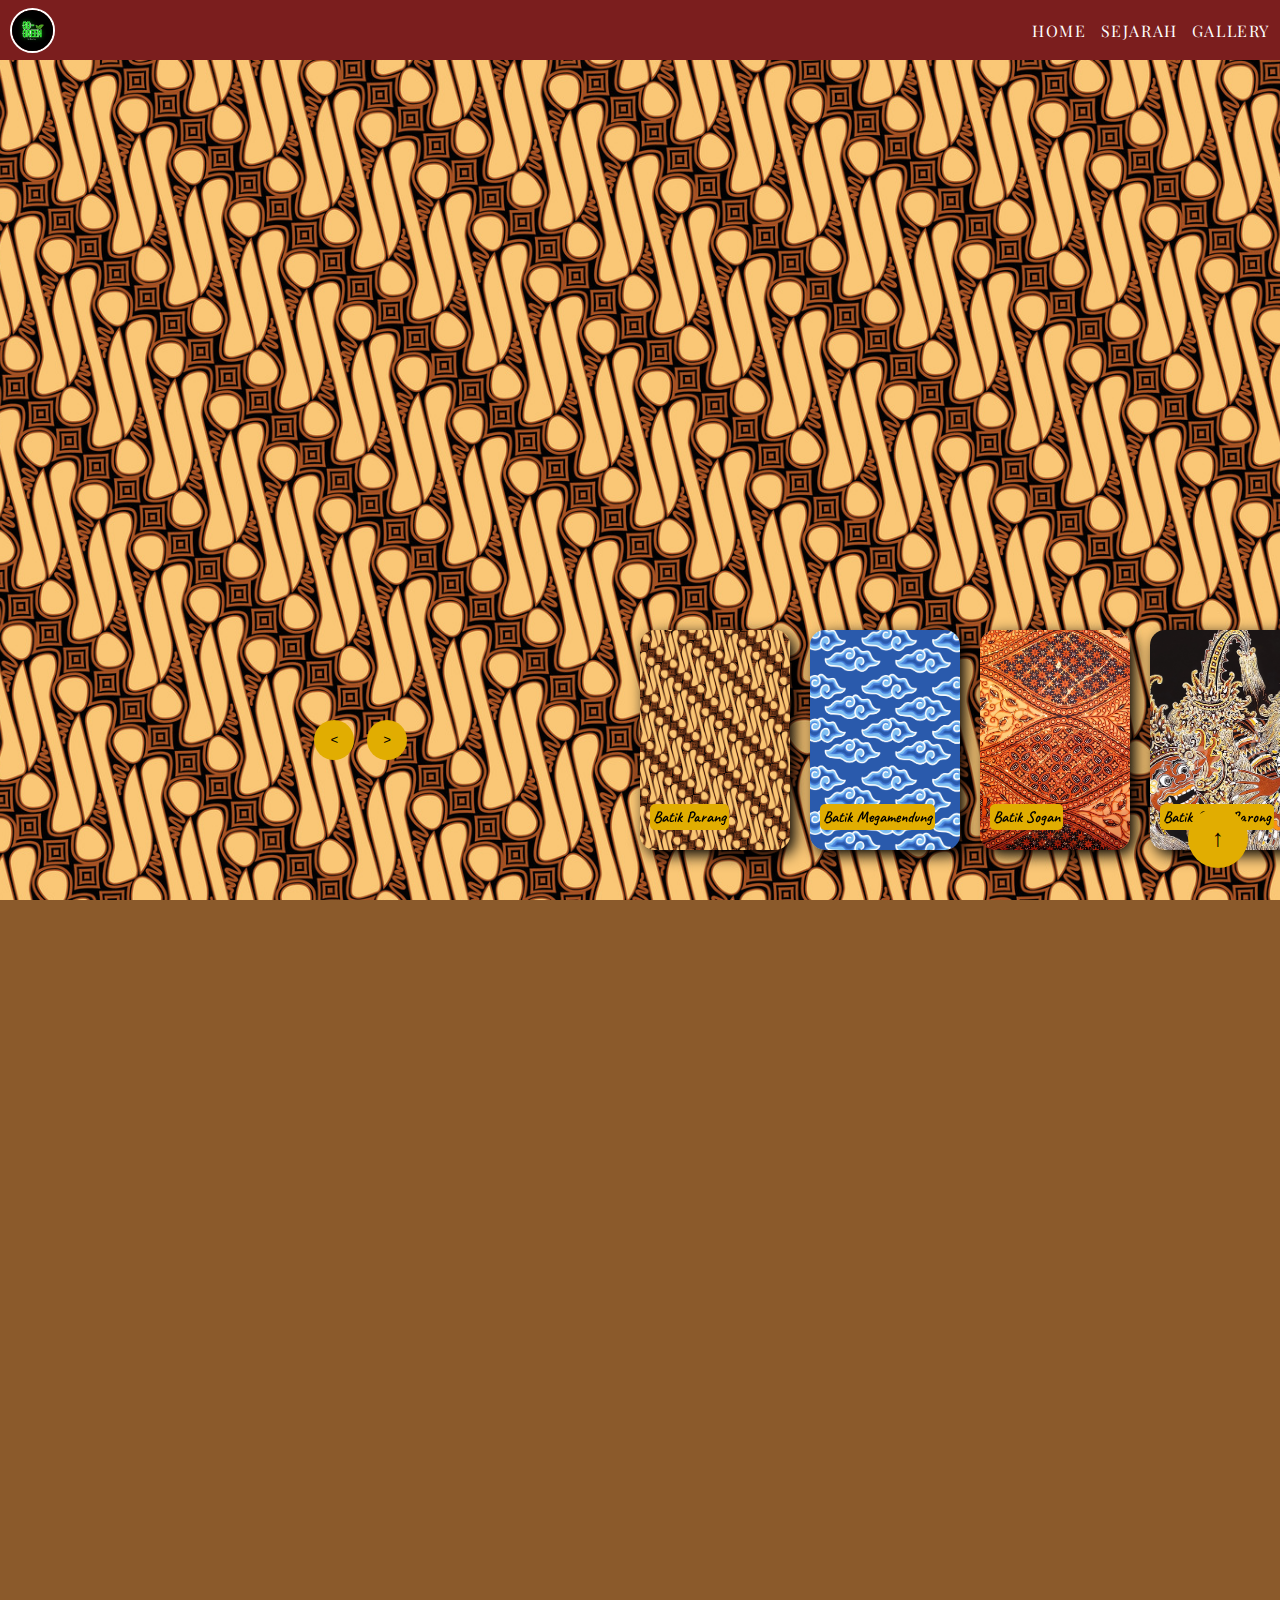
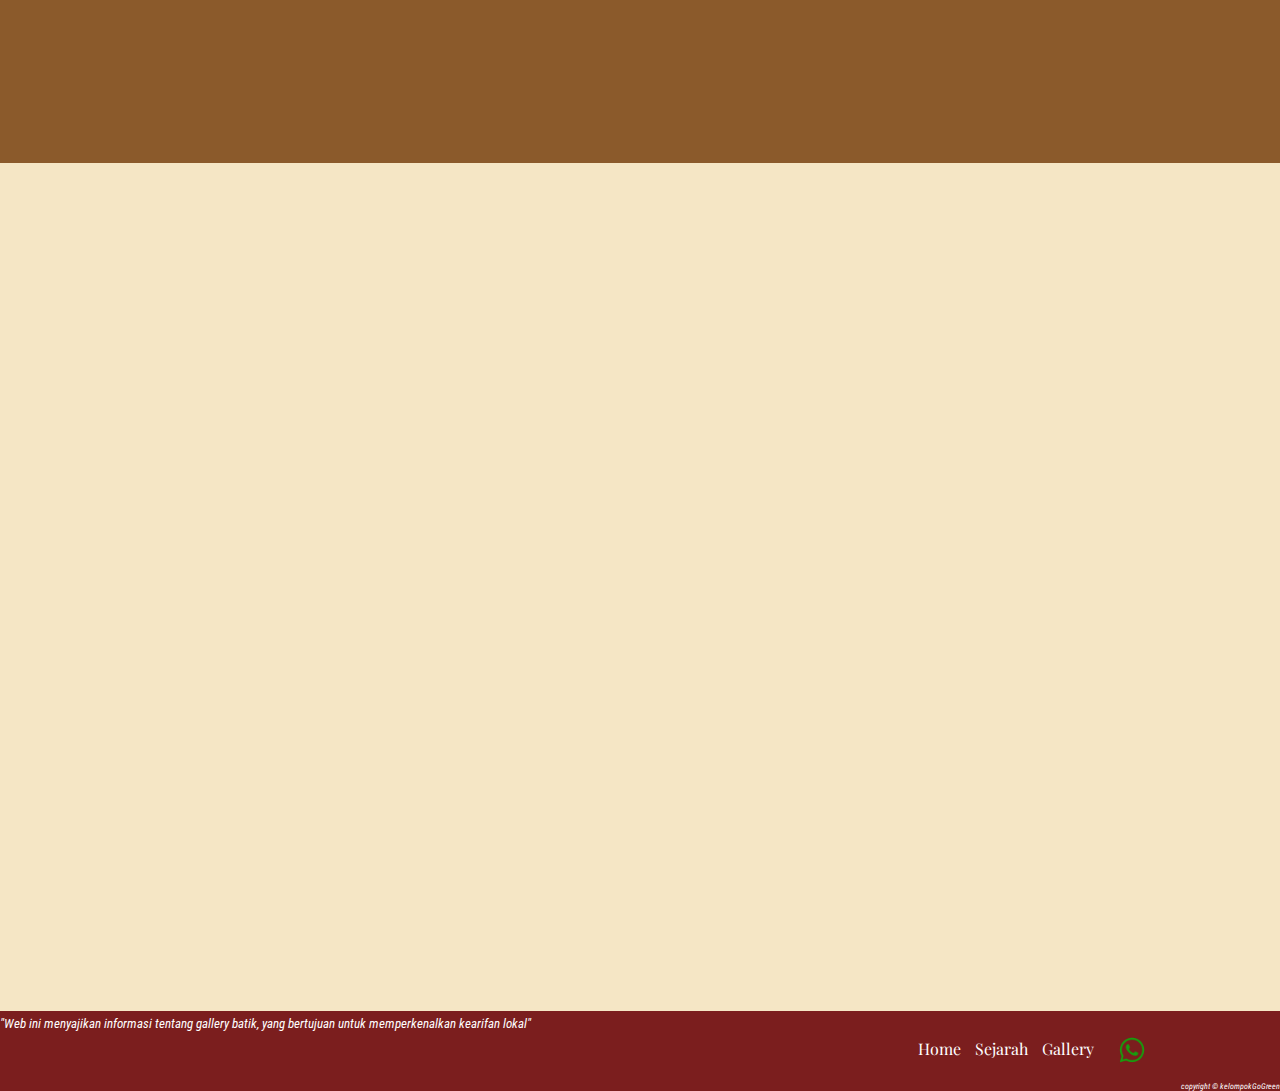
<file: index.html>
<!DOCTYPE html>
<html lang="en">
  <head>
    <meta charset="UTF-8" />
    <meta name="viewport" content="width=device-width, initial-scale=1.0" />
    <title>Kearifan Lokal dan Teknologi</title>
    <link rel="icon" class="icon" type="image" href="asset/logo_1.webp" />
    <link rel="stylesheet" href="top.css" />
    <link rel="stylesheet" href="reset.css" />
    <link rel="stylesheet" href="content.css" />
    <link rel="stylesheet" href="gallery.css" />
    <link rel="stylesheet" href="footer.css" />
    <link rel="stylesheet" href="scrollbar.css" />
    <link rel="stylesheet" href="https://unpkg.com/aos@next/dist/aos.css" />
    <link rel="preconnect" href="https://fonts.googleapis.com" />
    <link rel="preconnect" href="https://fonts.gstatic.com" crossorigin />
    <link
      href="https://fonts.googleapis.com/css2?family=Caveat:wght@400..700&family=Macondo&family=Playfair+Display:ital,wght@0,400..900;1,400..900&family=Roboto+Condensed:ital,wght@0,100..900;1,100..900&display=swap"
      rel="stylesheet"
    />
  </head>
  <body>
    <!-- Header Page -->
    <header
      id="nav"
      data-aos="fade-down"
      data-aos-easing="ease-in-out"
      data-aos-once="true"
      data-aos-duration="1500"
    >
      <nav>
        <div class="logo"><img src="asset/logo_1.webp" alt="logo" /></div>
        <div class="navbar">
          <a href="#home">Home</a>
          <a href="#sejarah">Sejarah</a>
          <a href="#gallery">Gallery</a>
        </div>
      </nav>
    </header>
    <a href="#nav"><div class="back-nav">&uarr;</div></a>

    <!-- Slider Page -->
    <div class="slider" id="home">
      <div class="list">
        <div class="item">
          <img src="asset/batikparang.jpg" alt="image 1" />
          <div class="detail">
            <div class="name parang">Batik Parang</div>
          </div>
        </div>
        <div class="item">
          <img src="asset/batikmegamendung.jpg" alt="image 2" />
          <div class="detail">
            <div class="name megamendung">Batik Megamendung</div>
          </div>
        </div>
        <div class="item">
          <img src="asset/ftr6h.webp" alt="image 3" />
          <div class="detail">
            <div class="name sogan">Batik Sogan</div>
          </div>
        </div>
        <div class="item">
          <img src="asset/batiksingabarongbali.jpg" alt="image 4" />
          <div class="detail">
            <div class="name kawung">Batik Singa Barong</div>
          </div>
        </div>
      </div>

      <!-- Thumbnail Page -->
      <div class="thumbnail">
        <div
          class="item"
          data-aos="flip-left"
          data-aos-duration="1500"
          data-aos-easing="ease-in-out"
          data-aos-once="true"
        >
          <img src="asset/batikparang.jpg" alt="image 1" />
          <div class="detail">
            <div class="name parang">Batik Parang</div>
          </div>
        </div>
        <div
          class="item"
          data-aos="flip-left"
          data-aos-duration="1500"
          data-aos-easing="ease-in-out"
          data-aos-once="true"
        >
          <img src="asset/batikmegamendung.jpg" alt="image 2" />
          <div class="detail">
            <div class="name megamendung">Batik Megamendung</div>
          </div>
        </div>
        <div
          class="item"
          data-aos="flip-left"
          data-aos-duration="1500"
          data-aos-easing="ease-in-out"
          data-aos-once="true"
        >
          <img src="asset/ftr6h.webp" alt="image 3" />
          <div class="detail">
            <div class="name sogan">Batik Sogan</div>
          </div>
        </div>
        <div
          class="item"
          data-aos="flip-left"
          data-aos-duration="1500"
          data-aos-easing="ease-in-out"
          data-aos-once="true"
        >
          <img src="asset/batiksingabarongbali.jpg" alt="image 4" />
          <div class="detail">
            <div class="name kawung">Batik Singa Barong</div>
          </div>
        </div>
      </div>

      <div class="arrows">
        <button id="prev">&lt;</button>
        <button id="next">&gt;</button>
      </div>

      <div class="loading-bar"></div>
    </div>

    <!-- Content Page -->

    <div class="content" id="sejarah">
      <h1
        class="title-sejarah"
        data-aos="fade-down"
        data-aos-easing="ease-in-out"
        data-aos-duration="500"
        data-aos-offset="200"
      >
        Sejarah Batik
      </h1>
      <div class="sejarah">
        <div
          class="descsejarah"
          data-aos="fade-right"
          data-aos-easing="ease-in-out"
          data-aos-duration="500"
          data-aos-offset="200"
        >
          <p class="desc1">
            Dilansir situs Kemendikbud, kata batik berasal dari 'ambatik' yang
            artinya sebuah kain dengan banyak titik. Kata batik merupakan
            gabungan dua kata bahasa Jawa, yaitu 'amba' artinya "menulis" dan
            'titik' yang berarti "titik". Akhiran 'tik' pada kata batik berarti
            titik, tetes atau ujung yang dipakai untuk membuat sebuah titik.
          </p>
          <p class="desc2">
            Sejarah batik di Indonesia terkait dengan perkembangan kerajaan
            Majapahit dan penyebaran ajaran Islam di Jawa. Batik mulai
            dikembangkan pada masa kerajaan Mataram, kemudian berlanjut di masa
            kerajaan Solo dan Yogyakarta. Baca artikel detiknews, "Sejarah Batik
            Indonesia hingga Ditetapkan Jadi Warisan Dunia".
          </p>
          <p class="desc3">
            Batik awalnya hanya digunakan dalam keraton untuk pakaian para raja
            dan keluarganya, tetapi mulai diproduksi oleh masyarakat umum dan
            menjadi populer sebagai pakaian. Batik tradisional menggunakan bahan
            pewarna alami, seperti tumbuhan pohon mengkudu, soga, soda abu, dan
            tanah lumpur.
          </p>
          <p class="desc4">
            Pembuatan batik memiliki berbagai jenis teknik, seperti batik tulis,
            batik cap, dan batik printing. Selain itu, terdapat beragam motif
            batik dengan makna filosofis yang berbeda.
          </p>
          <p class="desc5">
            Batik telah berkembang pesat dan diproduksi oleh berbagai daerah di
            Indonesia, masing-masing dengan ciri khasnya sendiri. Selain itu,
            batik juga telah meraih pengakuan internasional dan menjadi bagian
            dari dunia mode global dengan berpartisipasi dalam berbagai
            pagelaran fashion show di berbagai kota internasional, seperti New
            York dan Milan.
          </p>

          <div class="source">
            <i
              >Source By &copy;<a
                href="https://news.detik.com/berita/d-7567959/sejarah-batik-indonesia-hingga-ditetapkan-jadi-warisan-dunia"
                ><i>Detik.com</i></a
              ></i
            >
          </div>
        </div>
        <div
          class="imgsejarah"
          data-aos="fade-left"
          data-aos-easing="ease-in-out"
          data-aos-duration="500"
          data-aos-offset="200"
        >
          <img src="asset/sejarahBatikImg_1.webp" alt="canting batik" />
          <figcaption>
            <i>Source by &copy;</i>
            <a
              target="_blank"
              href="https://timesindonesia.co.id/peristiwa-nasional/470997/mengenal-sejarah-batik-dan-motif-yang-populer-di-indonesia"
              ><i>Times Indonesia &raquo;</i></a
            >
          </figcaption>
        </div>
      </div>
    </div>

    <!-- Gallery Batik page -->

    <div class="gallery-batik" id="gallery">
      <h1
        class="title-gallery"
        data-aos="fade-down"
        data-aos-easing="ease-in-out"
        data-aos-duration="500"
        data-aos-offset="200"
      >
        Gallery Batik
      </h1>
      <div
        class="flex1"
        data-aos="zoom-in-down"
        data-aos-duration="500"
        data-aos-offset="300"
        data-aos-easing="ease-in-out"
      >
        <a href="pekalongan.html"
          ><div class="daerah1">
            <img
              src="asset/Terang_Bulan_Motif_Batik__Pekalongan.webp"
              alt="gallery1"
            />
            <div class="descdaerah1">Pekalongan</div>
          </div></a
        >
        <a href="solo.html"
          ><div class="daerah2">
            <img src="asset/ftr6h.webp" alt="gallery2" />
            <div class="descdaerah2">Solo</div>
          </div></a
        >
        <a href="yogyakarta.html"
          ><div class="daerah3">
            <img src="asset/batikparang.jpg" alt="gallery3" />
            <div class="descdaerah3">Yogyakarta</div>
          </div></a
        >
      </div>
      <div
        class="flex2"
        data-aos="zoom-in-up"
        data-aos-duration="500"
        data-aos-offset="100"
        data-aos-easing="ease-in-out"
      >
        <a href="papua.html"
          ><div class="daerah5">
            <img src="asset/batikcendrawasih.jpeg" alt="gallery5" />
            <div class="descdaerah5">Papua</div>
          </div></a
        >
        <a href="bali.html"
          ><div class="daerah6">
            <img src="asset/batiksingabarongbali.jpg" alt="gallery6" />
            <div class="descdaerah6">Bali</div>
          </div></a
        >
        <a href="cirebon.html"
          ><div class="daerah4">
            <img src="asset/batikmegamendung.jpg" alt="gallery4" />
            <div class="descdaerah4">Cirebon</div>
          </div></a
        >
      </div>
    </div>

    <!-- Footer Page -->

    <div class="footer">
      <p class="descfooter">
        <i
          >"Web ini menyajikan informasi tentang gallery batik, yang bertujuan
          untuk memperkenalkan kearifan lokal"</i
        >
      </p>
      <div class="navbar footer">
        <a href="#home">Home</a>
        <a href="#sejarah">Sejarah</a>
        <a href="#gallery">Gallery</a>
      </div>
      <a href="https://chat.whatsapp.com/BjuQ50g5VfQ67wby2oS4fn" target="_blank"
        ><img
          class="footerimg"
          src="asset/—Pngtree—whatsapp icon whatsapp logo_3584844.png"
          alt="whatsapp image"
      /></a>
      <p class="copyright"><i>copyright &copy; kelompokGoGreen</i></p>
    </div>

    <script src="script.js"></script>
    <script src="https://unpkg.com/aos@next/dist/aos.js"></script>
    <script>
      AOS.init();
      AOS.init({
        once: true, //animation happen only once
      });
    </script>
  </body>
</html>
</file>
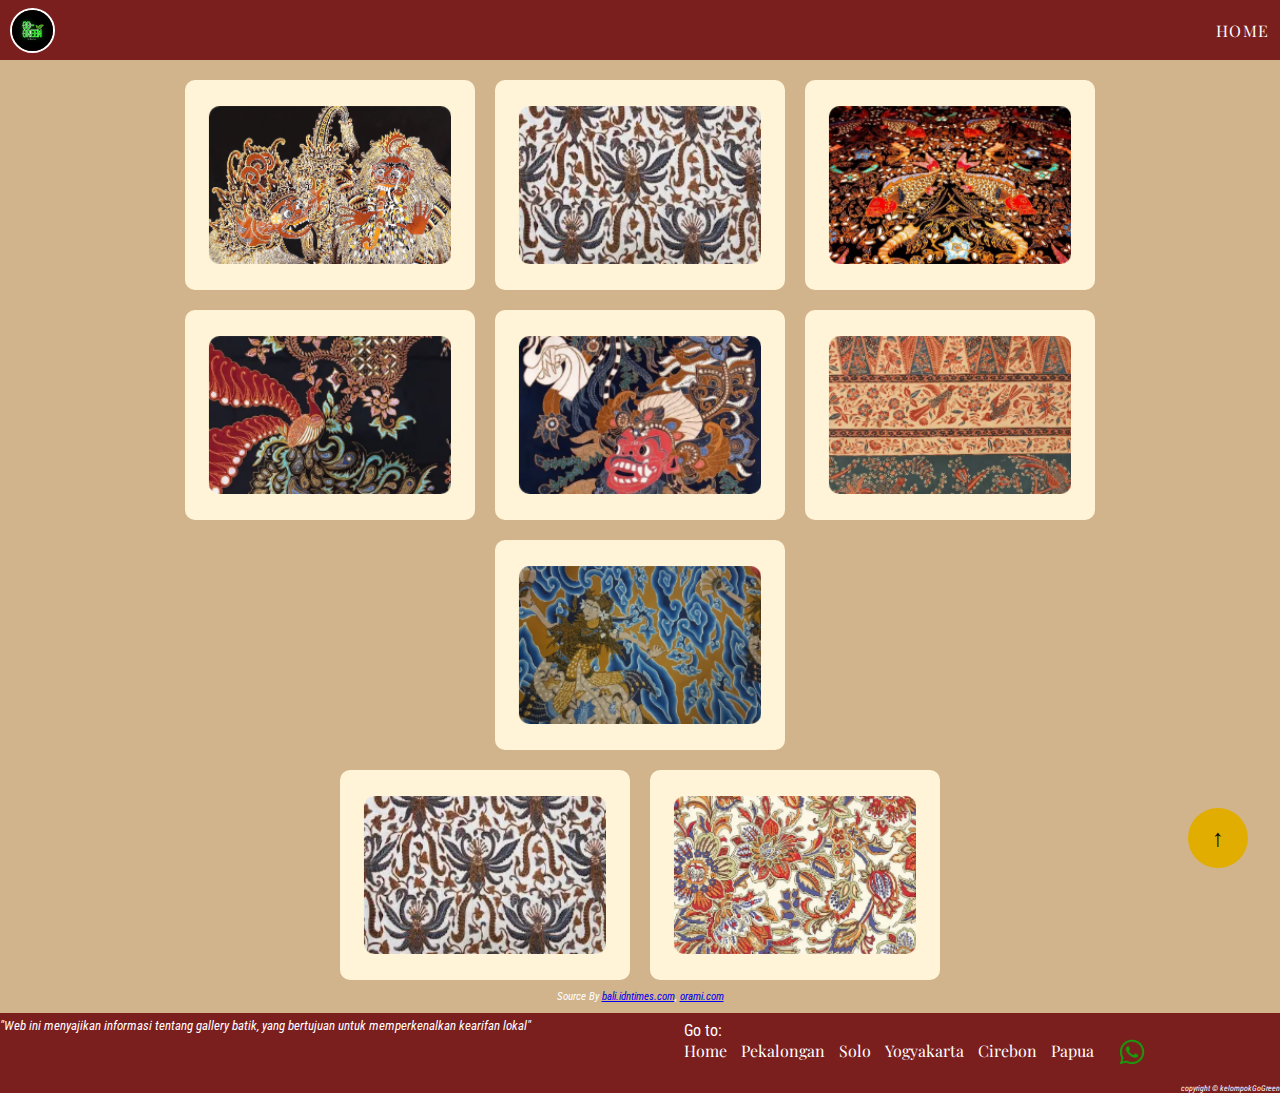
<file: bali.html>
<!DOCTYPE html>
<html lang="en">
  <head>
    <meta charset="UTF-8" />
    <meta name="viewport" content="width=device-width, initial-scale=1.0" />
    <title>Batik Daerah Yogyakarta</title>
    <link rel="icon" class="icon" type="image" href="asset/logo_1.webp" />
    <link rel="stylesheet" href="reset.css" />
    <link rel="stylesheet" href="scrollbar.css" />
    <link rel="stylesheet" href="bali.css" />
    <link rel="stylesheet" href="footergal.css" />
    <link rel="stylesheet" href="https://unpkg.com/aos@next/dist/aos.css" />
    <link rel="preconnect" href="https://fonts.googleapis.com" />
    <link rel="preconnect" href="https://fonts.gstatic.com" crossorigin />
    <link
      href="https://fonts.googleapis.com/css2?family=Caveat:wght@400..700&family=Macondo&family=Playfair+Display:ital,wght@0,400..900;1,400..900&family=Roboto+Condensed:ital,wght@0,100..900;1,100..900&display=swap"
      rel="stylesheet"
    />
  </head>
  <body>
    <!-- Header Page -->

    <div class="fix">
      <header
        id="nav"
        data-aos="fade-down"
        data-aos-easing="ease-in-out"
        data-aos-once="true"
        data-aos-duration="1500"
      >
        <nav>
          <div class="logo">
            <img src="asset/logo_1.webp" alt="logo" />
          </div>
          <div class="navbar">
            <a href="index.html">Home</a>
          </div>
        </nav>
      </header>
    </div>
    <a href="#nav"><div class="back-nav">&uarr;</div></a>

    <!-- Gallery Page -->

    <div class="gallery">
      <div class="flex">
        <div class="image mobile">
          <img src="asset/batiksingabarongbali.jpg" alt="batiksingabarong" />
        </div>

        <div class="image1 mobile">
          <img
            src="asset/batikjagatanpisangbali.webp"
            alt="batikjagatanpisang"
          />
        </div>

        <div class="image2 mobile">
          <img src="asset/batikulamsari.avif" alt="batikulamsarimas" />
        </div>
      </div>
      <div class="flex">
        <div class="image3 mobile">
          <img src="asset/batikabyorkhokai.avif" alt="batikabyorhokokai" />
        </div>

        <div class="image4 mobile">
          <img src="asset/barongbalikembar.webp" alt="batikbarongbalikembar" />
        </div>
        <div class="image5 mobile">
          <img src="asset/batikbuketanbali.avif" alt="batikbuketankombinasi" />
        </div>
      </div>
      <div class="flex">
        <div class="image6 mobile">
          <img src="asset/batikpenaribali.webp" alt="batikpenaribali" />
        </div>
      </div>
      <div class="flex">
        <div class="image7 mobile">
          <img
            src="asset/batikjagatanpisangbali.webp"
            alt="batikjagatanpisang"
          />
        </div>
        <div class="image8 mobile">
          <img src="asset/batiksantingbali.avif" alt="batiksanting" />
        </div>
      </div>

      <!-- source page -->

      <i class="source">
        Source By
        <a
          href="https://bali.idntimes.com/science/discovery/ufiya-amirah/motif-batik-khas-bali"
          class="source2"
          target="_blank"
          rel="noopener noreferrer"
          >bali.idntimes.com</a
        >,
        <a
          href="https://www.orami.co.id/magazine/batik-bali"
          target="_blank"
          rel="noopener noreferrer"
          class="source2"
          >orami.com</a
        >
      </i>
    </div>

    <!-- Footer Page -->

    <div class="footer">
      <p class="descfooter">
        <i
          >"Web ini menyajikan informasi tentang gallery batik, yang bertujuan
          untuk memperkenalkan kearifan lokal"</i
        >
      </p>
      <div class="navbar footer">
        <p>Go to:</p>
        <a href="index.html">Home</a>
        <a href="pekalongan.html">Pekalongan</a>
        <a href="solo.html">Solo</a>
        <a href="yogyakarta.html">Yogyakarta</a>
        <a href="cirebon.html">Cirebon</a>
        <a href="papua.html">Papua</a>
      </div>
      <a href="https://chat.whatsapp.com/BjuQ50g5VfQ67wby2oS4fn" target="_blank"
        ><img
          class="footerimg"
          src="asset/—Pngtree—whatsapp icon whatsapp logo_3584844.png"
          alt="whatsapp image"
      /></a>
      <p class="copyright"><i>copyright &copy; kelompokGoGreen</i></p>
    </div>

    <script src="https://unpkg.com/aos@next/dist/aos.js"></script>
    <script>
      AOS.init();
      AOS.init({
        once: true, //animation happen only once
      });
    </script>
    <script type="text/javascript" src="vanilla-tilt.min.js"></script>
    <script>
      VanillaTilt.init(document.querySelector(".image"), {
        max: 12,
        speed: 400,
      });
      VanillaTilt.init(document.querySelector(".image1"), {
        max: 12,
        speed: 400,
      });
      VanillaTilt.init(document.querySelector(".image2"), {
        max: 12,
        speed: 400,
      });
      VanillaTilt.init(document.querySelector(".image3"), {
        max: 12,
        speed: 400,
      });
      VanillaTilt.init(document.querySelector(".image4"), {
        max: 12,
        speed: 400,
      });
      VanillaTilt.init(document.querySelector(".image5"), {
        max: 12,
        speed: 400,
      });
      VanillaTilt.init(document.querySelector(".image6"), {
        max: 12,
        speed: 400,
      });
      VanillaTilt.init(document.querySelector(".image7"), {
        max: 12,
        speed: 400,
      });
      VanillaTilt.init(document.querySelector(".image8"), {
        max: 12,
        speed: 400,
      });
    </script>
  </body>
</html>
</file>
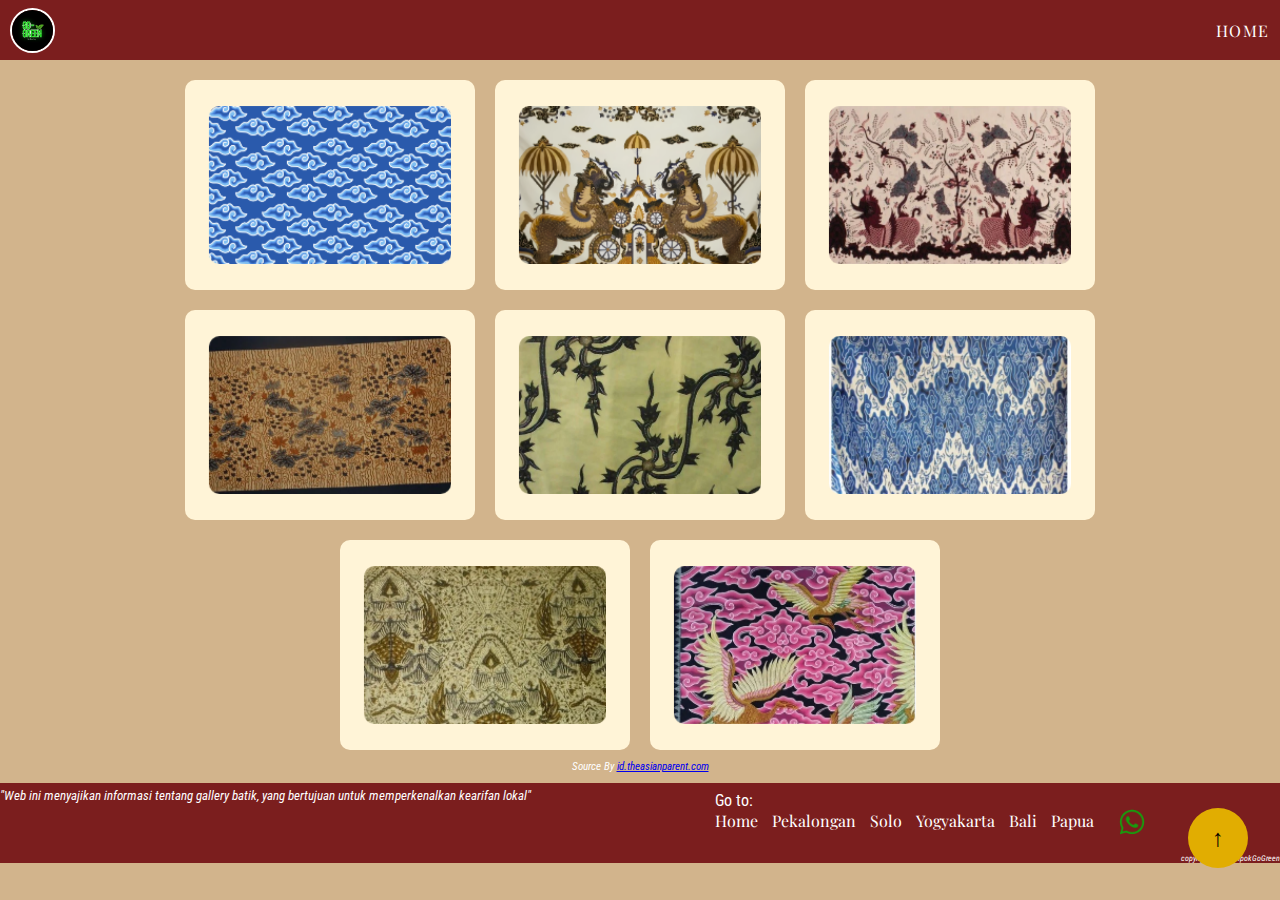
<file: cirebon.html>
<!DOCTYPE html>
<html lang="en">
  <head>
    <meta charset="UTF-8" />
    <meta name="viewport" content="width=device-width, initial-scale=1.0" />
    <title>Batik Daerah Cirebon</title>
    <link rel="icon" class="icon" type="image" href="asset/logo_1.webp" />
    <link rel="stylesheet" href="reset.css" />
    <link rel="stylesheet" href="scrollbar.css" />
    <link rel="stylesheet" href="cirebon.css" />
    <link rel="stylesheet" href="footergal.css" />
    <link rel="stylesheet" href="https://unpkg.com/aos@next/dist/aos.css" />
    <link rel="preconnect" href="https://fonts.googleapis.com" />
    <link rel="preconnect" href="https://fonts.gstatic.com" crossorigin />
    <link
      href="https://fonts.googleapis.com/css2?family=Caveat:wght@400..700&family=Macondo&family=Playfair+Display:ital,wght@0,400..900;1,400..900&family=Roboto+Condensed:ital,wght@0,100..900;1,100..900&display=swap"
      rel="stylesheet"
    />
  </head>
  <body>
    <!-- Header Page -->

    <div class="fix">
      <header
        id="nav"
        data-aos="fade-down"
        data-aos-easing="ease-in-out"
        data-aos-once="true"
        data-aos-duration="1500"
      >
        <nav>
          <div class="logo">
            <img src="asset/logo_1.webp" alt="logo" />
          </div>
          <div class="navbar">
            <a href="index.html">Home</a>
          </div>
        </nav>
      </header>
    </div>
    <a href="#nav"><div class="back-nav">&uarr;</div></a>

    <!-- Gallery Page -->

    <div class="gallery">
      <div class="flex">
        <div class="image mobile">
          <img src="asset/batikmegamendung.jpg" alt="batikmegamendung" />
        </div>

        <div class="image1 mobile">
          <img src="asset/batiksingobarong.webp" alt="batiksingabarong" />
        </div>

        <div class="image2 mobile">
          <img src="asset/batikpaksinagaliman.webp" alt="batikpaksinagaliman" />
        </div>
      </div>
      <div class="flex">
        <div class="image3 mobile">
          <img src="asset/batiktamanteratai.webp" alt="batiktamanteratai" />
        </div>

        <div class="image4 mobile">
          <img src="asset/batikpatrankeris.webp" alt="batikpatrankeris" />
        </div>
        <div class="image5 mobile">
          <img src="asset/batikcirebonwadasan.webp" alt="batikwasadan" />
        </div>
      </div>
      <div class="flex">
        <div class="image6 mobile">
          <img src="asset/batiksawatpengantin.webp" alt="batiksawatpengantin" />
        </div>
        <div class="image7 mobile">
          <img
            src="asset/batikciwaringinbangau.webp"
            alt="batikciwaringinbangau"
          />
        </div>
      </div>

      <!-- source page -->

      <i class="source">
        Source By
        <a
          href="https://id.theasianparent.com/batik-cirebon"
          class="source2"
          target="_blank"
          rel="noopener noreferrer"
          >id.theasianparent.com</a
        >
      </i>
    </div>

    <!-- Footer Page -->

    <div class="footer">
      <p class="descfooter">
        <i
          >"Web ini menyajikan informasi tentang gallery batik, yang bertujuan
          untuk memperkenalkan kearifan lokal"</i
        >
      </p>
      <div class="navbar footer">
        <p>Go to:</p>
        <a href="index.html">Home</a>
        <a href="pekalongan.html">Pekalongan</a>
        <a href="solo.html">Solo</a>
        <a href="yogyakarta.html">Yogyakarta</a>
        <a href="bali.html">Bali</a>
        <a href="papua.html">Papua</a>
      </div>
      <a href="https://chat.whatsapp.com/BjuQ50g5VfQ67wby2oS4fn" target="_blank"
        ><img
          class="footerimg"
          src="asset/—Pngtree—whatsapp icon whatsapp logo_3584844.png"
          alt="whatsapp image"
      /></a>
      <p class="copyright"><i>copyright &copy; kelompokGoGreen</i></p>
    </div>

    <script src="https://unpkg.com/aos@next/dist/aos.js"></script>
    <script>
      AOS.init();
      AOS.init({
        once: true, //animation happen only once
      });
    </script>
    <script type="text/javascript" src="vanilla-tilt.min.js"></script>
    <script>
      VanillaTilt.init(document.querySelector(".image"), {
        max: 12,
        speed: 400,
      });
      VanillaTilt.init(document.querySelector(".image1"), {
        max: 12,
        speed: 400,
      });
      VanillaTilt.init(document.querySelector(".image2"), {
        max: 12,
        speed: 400,
      });
      VanillaTilt.init(document.querySelector(".image3"), {
        max: 12,
        speed: 400,
      });
      VanillaTilt.init(document.querySelector(".image4"), {
        max: 12,
        speed: 400,
      });
      VanillaTilt.init(document.querySelector(".image5"), {
        max: 12,
        speed: 400,
      });
      VanillaTilt.init(document.querySelector(".image6"), {
        max: 12,
        speed: 400,
      });
      VanillaTilt.init(document.querySelector(".image7"), {
        max: 12,
        speed: 400,
      });
    </script>
  </body>
</html>
</file>
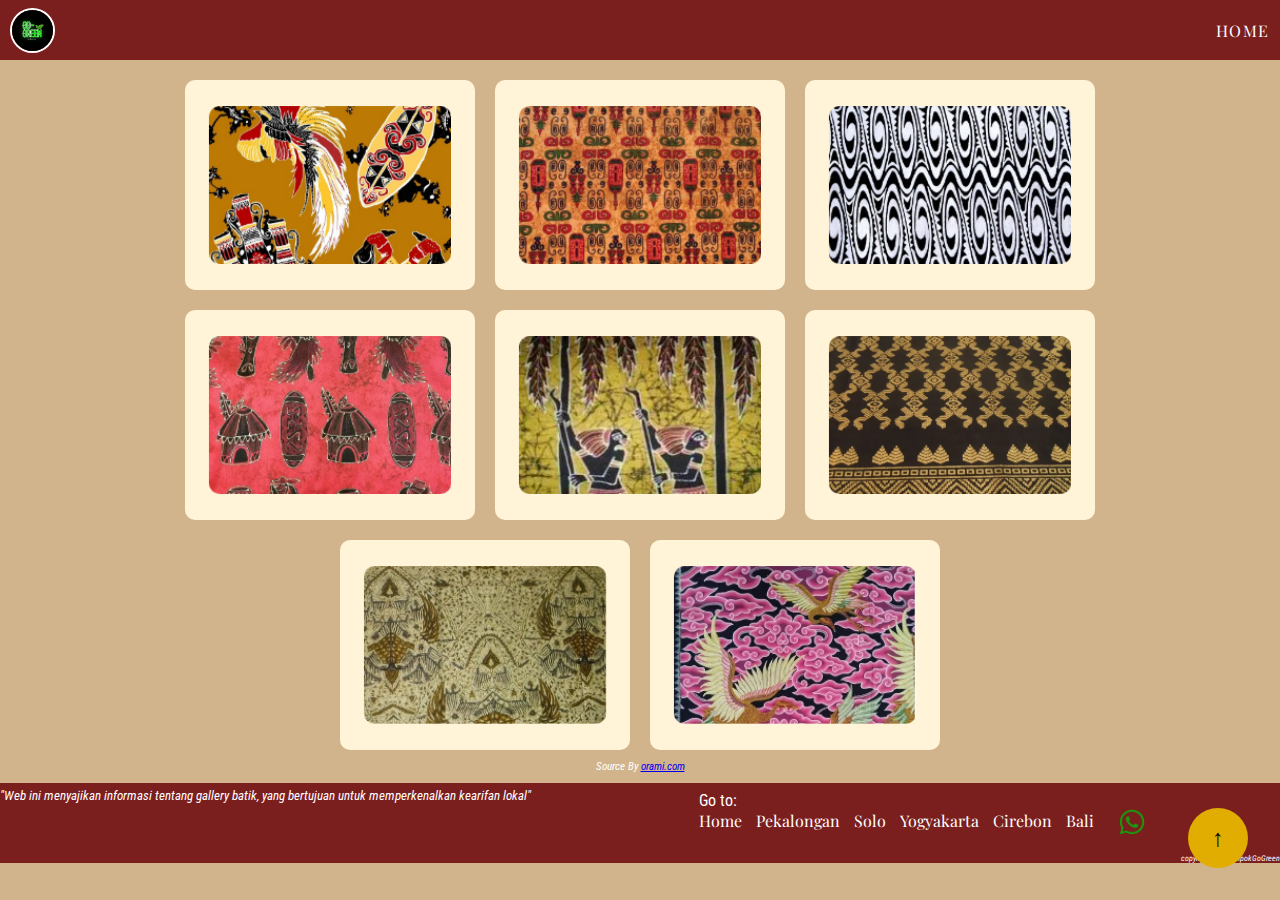
<file: papua.html>
<!DOCTYPE html>
<html lang="en">
  <head>
    <meta charset="UTF-8" />
    <meta name="viewport" content="width=device-width, initial-scale=1.0" />
    <title>Batik Daerah Papua</title>
    <link rel="icon" class="icon" type="image" href="asset/logo_1.webp" />
    <link rel="stylesheet" href="reset.css" />
    <link rel="stylesheet" href="scrollbar.css" />
    <link rel="stylesheet" href="papua.css" />
    <link rel="stylesheet" href="footergal.css" />
    <link rel="stylesheet" href="https://unpkg.com/aos@next/dist/aos.css" />
    <link rel="preconnect" href="https://fonts.googleapis.com" />
    <link rel="preconnect" href="https://fonts.gstatic.com" crossorigin />
    <link
      href="https://fonts.googleapis.com/css2?family=Caveat:wght@400..700&family=Macondo&family=Playfair+Display:ital,wght@0,400..900;1,400..900&family=Roboto+Condensed:ital,wght@0,100..900;1,100..900&display=swap"
      rel="stylesheet"
    />
  </head>
  <body>
    <!-- Header Page -->

    <div class="fix">
      <header
        id="nav"
        data-aos="fade-down"
        data-aos-easing="ease-in-out"
        data-aos-once="true"
        data-aos-duration="1500"
      >
        <nav>
          <div class="logo">
            <img src="asset/logo_1.webp" alt="logo" />
          </div>
          <div class="navbar">
            <a href="index.html">Home</a>
          </div>
        </nav>
      </header>
    </div>
    <a href="#nav"><div class="back-nav">&uarr;</div></a>

    <!-- Gallery Page -->

    <div class="gallery">
      <div class="flex">
        <div class="image mobile">
          <img src="asset/batikcendrawasih.jpeg" alt="batikcendrawasih" />
        </div>

        <div class="image1 mobile">
          <img src="asset/batiksukuasmat.webp" alt="batiksukuasmat" />
        </div>

        <div class="image2 mobile">
          <img src="asset/batiksentani.webp" alt="batiksentani" />
        </div>
      </div>
      <div class="flex">
        <div class="image3 mobile">
          <img src="asset/batiktifaihonai.webp" alt="batiktifaihonai" />
        </div>

        <div class="image4 mobile">
          <img src="asset/batiksukukamoro.webp" alt="batiksukukamoro" />
        </div>
        <div class="image5 mobile">
          <img src="asset/batikprada.webp" alt="batikprada" />
        </div>
      </div>
      <div class="flex">
        <div class="image6 mobile">
          <img src="asset/batiksawatpengantin.webp" alt="batiksawatpengantin" />
        </div>
        <div class="image7 mobile">
          <img
            src="asset/batikciwaringinbangau.webp"
            alt="batikciwaringinbangau"
          />
        </div>
      </div>

      <!-- source page -->

      <i class="source">
        Source By
        <a
          href="https://www.orami.co.id/magazine/batik-papua"
          class="source2"
          target="_blank"
          rel="noopener noreferrer"
          >orami.com</a
        >
      </i>
    </div>

    <!-- Footer Page -->

    <div class="footer">
      <p class="descfooter">
        <i
          >"Web ini menyajikan informasi tentang gallery batik, yang bertujuan
          untuk memperkenalkan kearifan lokal"</i
        >
      </p>
      <div class="navbar footer">
        <p>Go to:</p>
        <a href="index.html">Home</a>
        <a href="pekalongan.html">Pekalongan</a>
        <a href="solo.html">Solo</a>
        <a href="yogyakarta.html">Yogyakarta</a>
        <a href="cirebon.html">Cirebon</a>
        <a href="bali.html">Bali</a>
      </div>
      <a href="https://chat.whatsapp.com/BjuQ50g5VfQ67wby2oS4fn" target="_blank"
        ><img
          class="footerimg"
          src="asset/—Pngtree—whatsapp icon whatsapp logo_3584844.png"
          alt="whatsapp image"
      /></a>
      <p class="copyright"><i>copyright &copy; kelompokGoGreen</i></p>
    </div>

    <script src="https://unpkg.com/aos@next/dist/aos.js"></script>
    <script>
      AOS.init();
      AOS.init({
        once: true, //animation happen only once
      });
    </script>
    <script type="text/javascript" src="vanilla-tilt.min.js"></script>
    <script>
      VanillaTilt.init(document.querySelector(".image"), {
        max: 12,
        speed: 400,
      });
      VanillaTilt.init(document.querySelector(".image1"), {
        max: 12,
        speed: 400,
      });
      VanillaTilt.init(document.querySelector(".image2"), {
        max: 12,
        speed: 400,
      });
      VanillaTilt.init(document.querySelector(".image3"), {
        max: 12,
        speed: 400,
      });
      VanillaTilt.init(document.querySelector(".image4"), {
        max: 12,
        speed: 400,
      });
      VanillaTilt.init(document.querySelector(".image5"), {
        max: 12,
        speed: 400,
      });
      VanillaTilt.init(document.querySelector(".image6"), {
        max: 12,
        speed: 400,
      });
      VanillaTilt.init(document.querySelector(".image7"), {
        max: 12,
        speed: 400,
      });
    </script>
  </body>
</html>
</file>
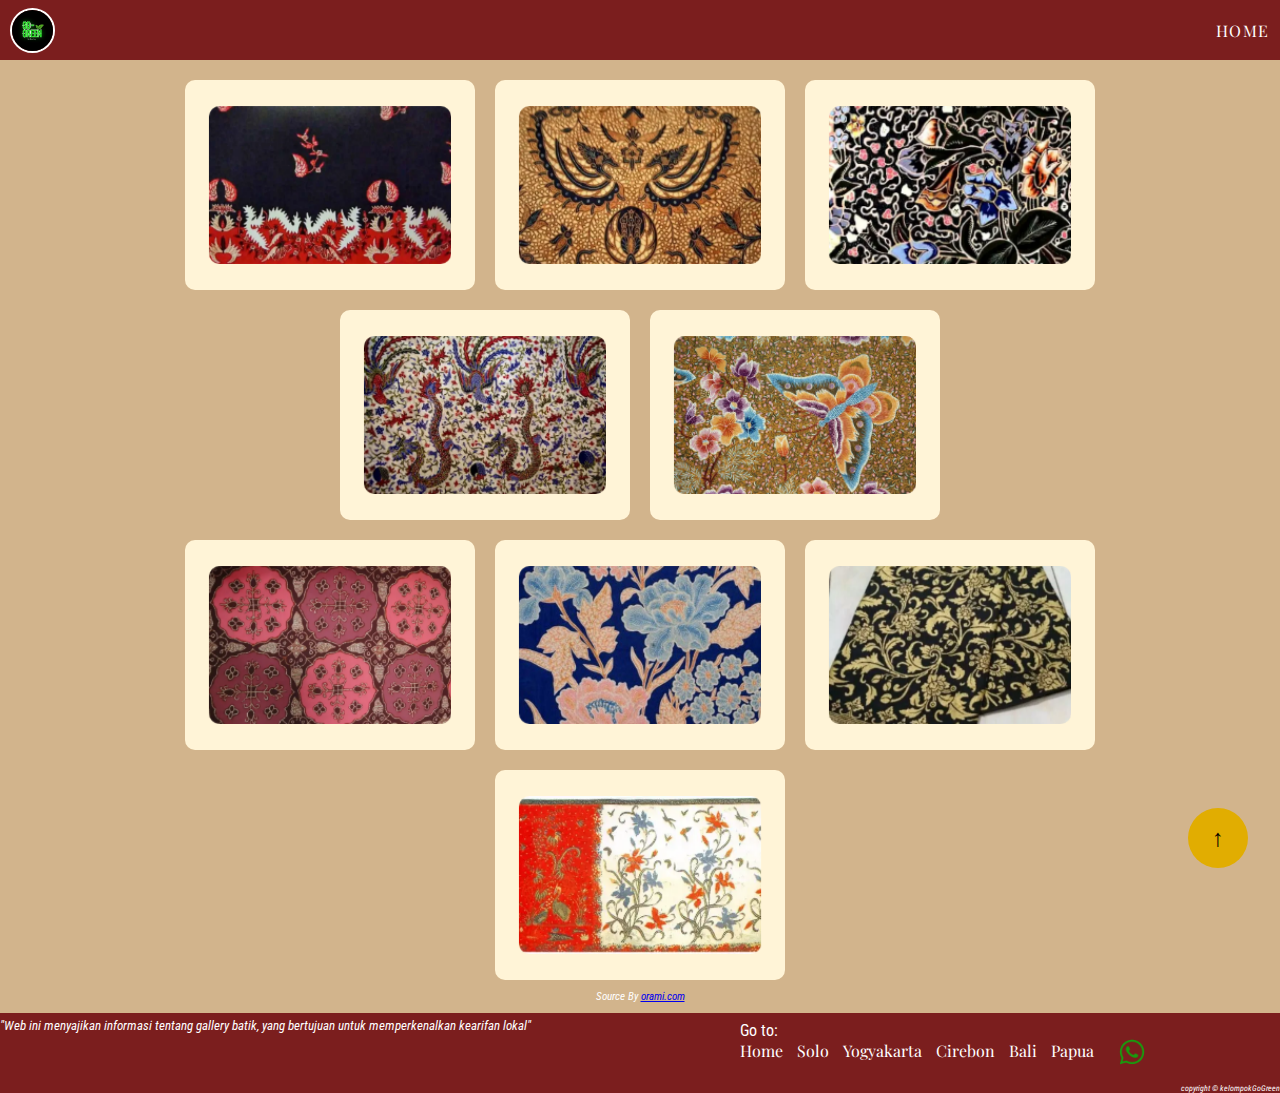
<file: pekalongan.html>
<!DOCTYPE html>
<html lang="en">
  <head>
    <meta charset="UTF-8" />
    <meta name="viewport" content="width=device-width, initial-scale=1.0" />
    <title>Batik Daerah Pekalongan</title>
    <link rel="icon" class="icon" type="image" href="asset/logo_1.webp" />
    <link rel="stylesheet" href="reset.css" />
    <link rel="stylesheet" href="scrollbar.css" />
    <link rel="stylesheet" href="pekalongan.css" />
    <link rel="stylesheet" href="footergal.css" />
    <link rel="stylesheet" href="https://unpkg.com/aos@next/dist/aos.css" />
    <link rel="preconnect" href="https://fonts.googleapis.com" />
    <link rel="preconnect" href="https://fonts.gstatic.com" crossorigin />
    <link
      href="https://fonts.googleapis.com/css2?family=Caveat:wght@400..700&family=Macondo&family=Playfair+Display:ital,wght@0,400..900;1,400..900&family=Roboto+Condensed:ital,wght@0,100..900;1,100..900&display=swap"
      rel="stylesheet"
    />
  </head>
  <body>
    <!-- Header Page -->

    <div class="fix">
      <header
        id="nav"
        data-aos="fade-down"
        data-aos-easing="ease-in-out"
        data-aos-once="true"
        data-aos-duration="1500"
      >
        <nav>
          <div class="logo">
            <img src="asset/logo_1.webp" alt="logo" />
          </div>
          <div class="navbar">
            <a href="index.html">Home</a>
          </div>
        </nav>
      </header>
    </div>
    <a href="#nav"><div class="back-nav">&uarr;</div></a>

    <!-- Gallery Page -->

    <div class="gallery">
      <div class="flex">
        <div class="image mobile">
          <img
            src="asset/Terang_Bulan_Motif_Batik__Pekalongan.webp"
            alt="batikterangbulan"
          />
        </div>

        <div class="image1 mobile">
          <img src="asset/Motif_Semen_Batik_Pekalongan.webp" alt="batiksemen" />
        </div>

        <div class="image2 mobile">
          <img src="asset/Batik-tujuh-rupa.webp" alt="batiktujuhrupa" />
        </div>
      </div>
      <div class="flex">
        <div class="image3 mobile">
          <img
            src="asset/batik-liong-pekalongan.width-800.format-webp.webp"
            alt="batikliong"
          />
        </div>

        <div class="image6 mobile">
          <img
            src="asset/Batik_Jawa_Hokokai.width-800.format-webp.webp"
            alt="batiksemen"
          />
        </div>
      </div>

      <div class="flex">
        <div class="image7 mobile">
          <img
            src="asset/Motif_Batik_Pekalongan.width-800.format-webp.webp"
            alt="batikjlamprang"
          />
        </div>
        <div class="image4 mobile">
          <img
            src="asset/feedImage_2023_8_2_1690962196230-5zukv.jpeg"
            alt="batikjlamprang"
          />
        </div>
        <div class="image8 mobile">
          <img
            src="asset/1195758_c8773c61-8a62-4695-9f90-c548fb1fd924_640_640.webp"
            alt="batikprada"
          />
        </div>
      </div>
      <div class="flex">
        <div class="image5 mobile">
          <img
            src="asset/Batik_Buketan.width-800.format-webp_ebPDf2L.webp"
            alt="batiksemen"
          />
        </div>
      </div>
      <i class="source">
        Source By
        <a
          href="https://www.orami.co.id/magazine/batik-pekalongan"
          class="source2"
          >orami.com</a
        >
      </i>
    </div>

    <!-- Footer Page -->

    <div class="footer">
      <p class="descfooter">
        <i
          >"Web ini menyajikan informasi tentang gallery batik, yang bertujuan
          untuk memperkenalkan kearifan lokal"</i
        >
      </p>
      <div class="navbar footer">
        <p>Go to:</p>
        <a href="index.html">Home</a>
        <a href="solo.html">Solo</a>
        <a href="yogyakarta.html">Yogyakarta</a>
        <a href="cirebon.html">Cirebon</a>
        <a href="bali.html">Bali</a>
        <a href="papua.html">Papua</a>
      </div>
      <a href="https://chat.whatsapp.com/BjuQ50g5VfQ67wby2oS4fn" target="_blank"
        ><img
          class="footerimg"
          src="asset/—Pngtree—whatsapp icon whatsapp logo_3584844.png"
          alt="whatsapp image"
      /></a>
      <p class="copyright"><i>copyright &copy; kelompokGoGreen</i></p>
    </div>

    <script src="https://unpkg.com/aos@next/dist/aos.js"></script>
    <script>
      AOS.init();
      AOS.init({
        once: true, //animation happen only once
      });
    </script>
    <script type="text/javascript" src="vanilla-tilt.min.js"></script>
    <script>
      VanillaTilt.init(document.querySelector(".image"), {
        max: 12,
        speed: 400,
      });
      VanillaTilt.init(document.querySelector(".image1"), {
        max: 12,
        speed: 400,
      });
      VanillaTilt.init(document.querySelector(".image2"), {
        max: 12,
        speed: 400,
      });
      VanillaTilt.init(document.querySelector(".image3"), {
        max: 12,
        speed: 400,
      });
      VanillaTilt.init(document.querySelector(".image4"), {
        max: 12,
        speed: 400,
      });
      VanillaTilt.init(document.querySelector(".image5"), {
        max: 12,
        speed: 400,
      });
      VanillaTilt.init(document.querySelector(".image6"), {
        max: 12,
        speed: 400,
      });
      VanillaTilt.init(document.querySelector(".image7"), {
        max: 12,
        speed: 400,
      });
      VanillaTilt.init(document.querySelector(".image8"), {
        max: 12,
        speed: 400,
      });
    </script>
  </body>
</html>
</file>
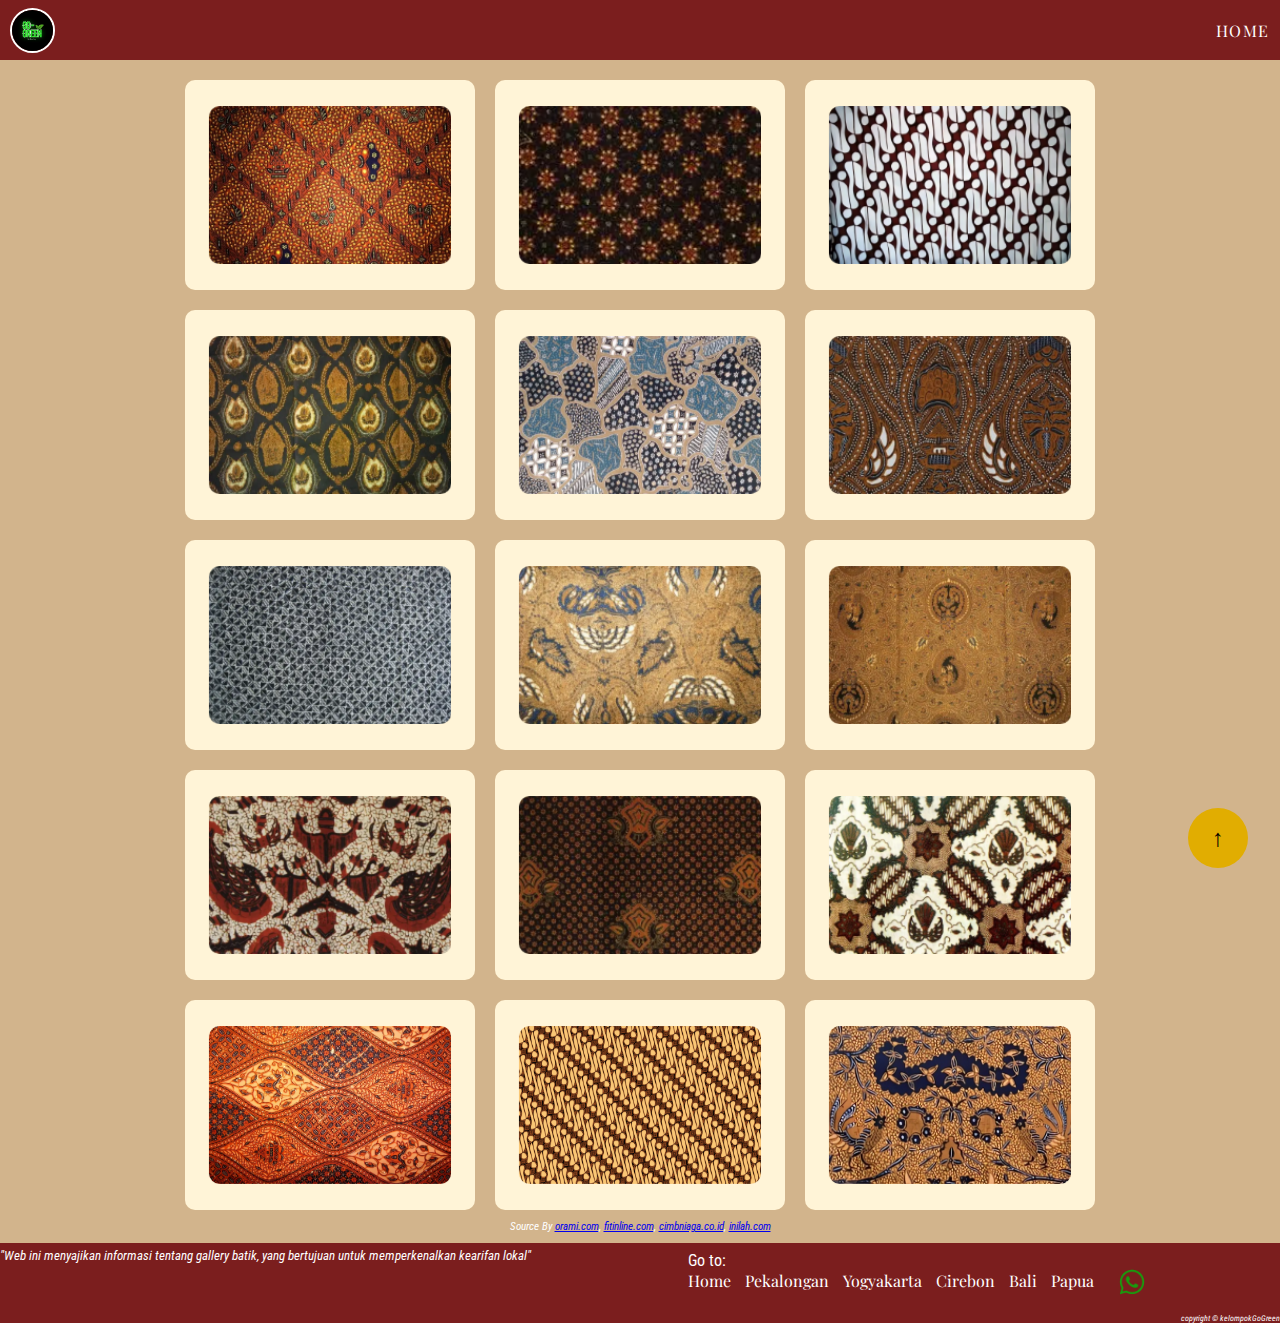
<file: solo.html>
<!DOCTYPE html>
<html lang="en">
  <head>
    <meta charset="UTF-8" />
    <meta name="viewport" content="width=device-width, initial-scale=1.0" />
    <title>Batik Daerah Solo</title>
    <link rel="icon" class="icon" type="image" href="asset/logo_1.webp" />
    <link rel="stylesheet" href="reset.css" />
    <link rel="stylesheet" href="scrollbar.css" />
    <link rel="stylesheet" href="solo.css" />
    <link rel="stylesheet" href="footergal.css" />
    <link rel="stylesheet" href="https://unpkg.com/aos@next/dist/aos.css" />
    <link rel="preconnect" href="https://fonts.googleapis.com" />
    <link rel="preconnect" href="https://fonts.gstatic.com" crossorigin />
    <link
      href="https://fonts.googleapis.com/css2?family=Caveat:wght@400..700&family=Macondo&family=Playfair+Display:ital,wght@0,400..900;1,400..900&family=Roboto+Condensed:ital,wght@0,100..900;1,100..900&display=swap"
      rel="stylesheet"
    />
  </head>
  <body>
    <!-- Header Page -->

    <div class="fix">
      <header
        id="nav"
        data-aos="fade-down"
        data-aos-easing="ease-in-out"
        data-aos-once="true"
        data-aos-duration="1500"
      >
        <nav>
          <div class="logo">
            <img src="asset/logo_1.webp" alt="logo" />
          </div>
          <div class="navbar">
            <a href="index.html">Home</a>
          </div>
        </nav>
      </header>
    </div>
    <a href="#nav"><div class="back-nav">&uarr;</div></a>

    <!-- Gallery Page -->

    <div class="gallery">
      <div class="flex">
        <div class="image mobile">
          <img
            src="asset/Batik_Solo_Motif_Sidomukti.width-800.format-webp.webp"
            alt="batiktsidomukti"
          />
        </div>

        <div class="image1 mobile">
          <img src="asset/batik truntum.webp" alt="batiktruntum" />
        </div>

        <div class="image2 mobile">
          <img src="asset/batikparangkusumo.jpg" alt="batikparangkusumo" />
        </div>
      </div>
      <div class="flex">
        <div class="image3 mobile">
          <img
            src="asset/Batik_Bokor_Kencana.width-800.format-webp.webp"
            alt="batikbokorkencana"
          />
        </div>

        <div class="image4 mobile">
          <img
            src="asset/Batik_Sekar_Jagad.width-800.format-webp.webp"
            alt="batiksekarjagad"
          />
        </div>
        <div class="image5 mobile">
          <img
            src="asset/Batik_Motif_Semen_Rante.width-800.format-webp.webp"
            alt="batiksemenrante"
          />
        </div>
      </div>
      <div class="flex">
        <div class="image6 mobile">
          <img
            src="asset/Batik_Slobog.width-800.format-webp.webp"
            alt="batikslobog"
          />
        </div>
        <div class="image7 mobile">
          <img
            src="asset/Batik_Solo_Satrio_Manah.width-800.format-webp.webp"
            alt="batiksatriomanah"
          />
        </div>
        <div class="image8 mobile">
          <img
            src="asset/Motif_Batik_Ratu_Ratih.width-800.format-webp.webp"
            alt="batikraturatih"
          />
        </div>
      </div>
      <div class="flex">
        <div class="image9 mobile">
          <img
            src="asset/batik_sawat_pekalongan.width-800.format-webp.webp"
            alt="batiksawat"
          />
        </div>
        <div class="image10 mobile">
          <img
            src="asset/Batik_Solo_Motif_Truntum.width-800.format-webp.webp"
            alt="batikbonet"
          />
        </div>
        <div class="image11 mobile">
          <img src="asset/semen-gendong.webp" alt="batiksemengendong" />
        </div>
      </div>
      <div class="flex">
        <div class="image12 mobile">
          <img src="asset/ftr6h.webp" alt="batiksogan" />
        </div>
        <div class="image13 mobile">
          <img src="asset/batikparang.jpg" alt="batikparang" />
        </div>
        <div class="image14 mobile">
          <img src="asset/batikwahyutumurun2.jpg" alt="batikwahyutumurun" />
        </div>
      </div>

      <!-- source page -->

      <i class="source">
        Source By
        <a
          href="https://www.orami.co.id/magazine/batik-solo"
          class="source2"
          target="_blank"
          rel="noopener noreferrer"
          >orami.com</a
        >,
        <a
          href="https://fitinline.com/article/read/keunikan-makna-filosofi-batik-klasik-motif-wahyu-tumurun/"
          class="source2"
          target="_blank"
          rel="noopener noreferrer"
          >fitinline.com</a
        >,
        <a
          href="https://www.cimbniaga.co.id/id/inspirasi/gayahidup/batik-solo"
          target="_blank"
          rel="noopener noreferrer"
          class="source2"
          >cimbniaga.co.id</a
        >,
        <a
          href="https://www.inilah.com/motif-batik-khas-solo"
          target="_blank"
          rel="noopener noreferrer"
          class="source2"
          >inilah.com</a
        >
      </i>
    </div>

    <!-- Footer Page -->

    <div class="footer">
      <p class="descfooter">
        <i
          >"Web ini menyajikan informasi tentang gallery batik, yang bertujuan
          untuk memperkenalkan kearifan lokal"</i
        >
      </p>
      <div class="navbar footer">
        <p>Go to:</p>
        <a href="index.html">Home</a>
        <a href="pekalongan.html">Pekalongan</a>
        <a href="yogyakarta.html">Yogyakarta</a>
        <a href="cirebon.html">Cirebon</a>
        <a href="bali.html">Bali</a>
        <a href="papua.html">Papua</a>
      </div>
      <a href="https://chat.whatsapp.com/BjuQ50g5VfQ67wby2oS4fn" target="_blank"
        ><img
          class="footerimg"
          src="asset/—Pngtree—whatsapp icon whatsapp logo_3584844.png"
          alt="whatsapp image"
      /></a>
      <p class="copyright"><i>copyright &copy; kelompokGoGreen</i></p>
    </div>

    <script src="https://unpkg.com/aos@next/dist/aos.js"></script>
    <script>
      AOS.init();
      AOS.init({
        once: true, //animation happen only once
      });
    </script>
    <script type="text/javascript" src="vanilla-tilt.min.js"></script>
    <script>
      VanillaTilt.init(document.querySelector(".image"), {
        max: 12,
        speed: 400,
      });
      VanillaTilt.init(document.querySelector(".image1"), {
        max: 12,
        speed: 400,
      });
      VanillaTilt.init(document.querySelector(".image2"), {
        max: 12,
        speed: 400,
      });
      VanillaTilt.init(document.querySelector(".image3"), {
        max: 12,
        speed: 400,
      });
      VanillaTilt.init(document.querySelector(".image4"), {
        max: 12,
        speed: 400,
      });
      VanillaTilt.init(document.querySelector(".image5"), {
        max: 12,
        speed: 400,
      });
      VanillaTilt.init(document.querySelector(".image6"), {
        max: 12,
        speed: 400,
      });
      VanillaTilt.init(document.querySelector(".image7"), {
        max: 12,
        speed: 400,
      });
      VanillaTilt.init(document.querySelector(".image8"), {
        max: 12,
        speed: 400,
      });
      VanillaTilt.init(document.querySelector(".image9"), {
        max: 12,
        speed: 400,
      });
      VanillaTilt.init(document.querySelector(".image10"), {
        max: 12,
        speed: 400,
      });
      VanillaTilt.init(document.querySelector(".image11"), {
        max: 12,
        speed: 400,
      });
      VanillaTilt.init(document.querySelector(".image12"), {
        max: 12,
        speed: 400,
      });
      VanillaTilt.init(document.querySelector(".image13"), {
        max: 12,
        speed: 400,
      });
      VanillaTilt.init(document.querySelector(".image14"), {
        max: 12,
        speed: 400,
      });
    </script>
  </body>
</html>
</file>
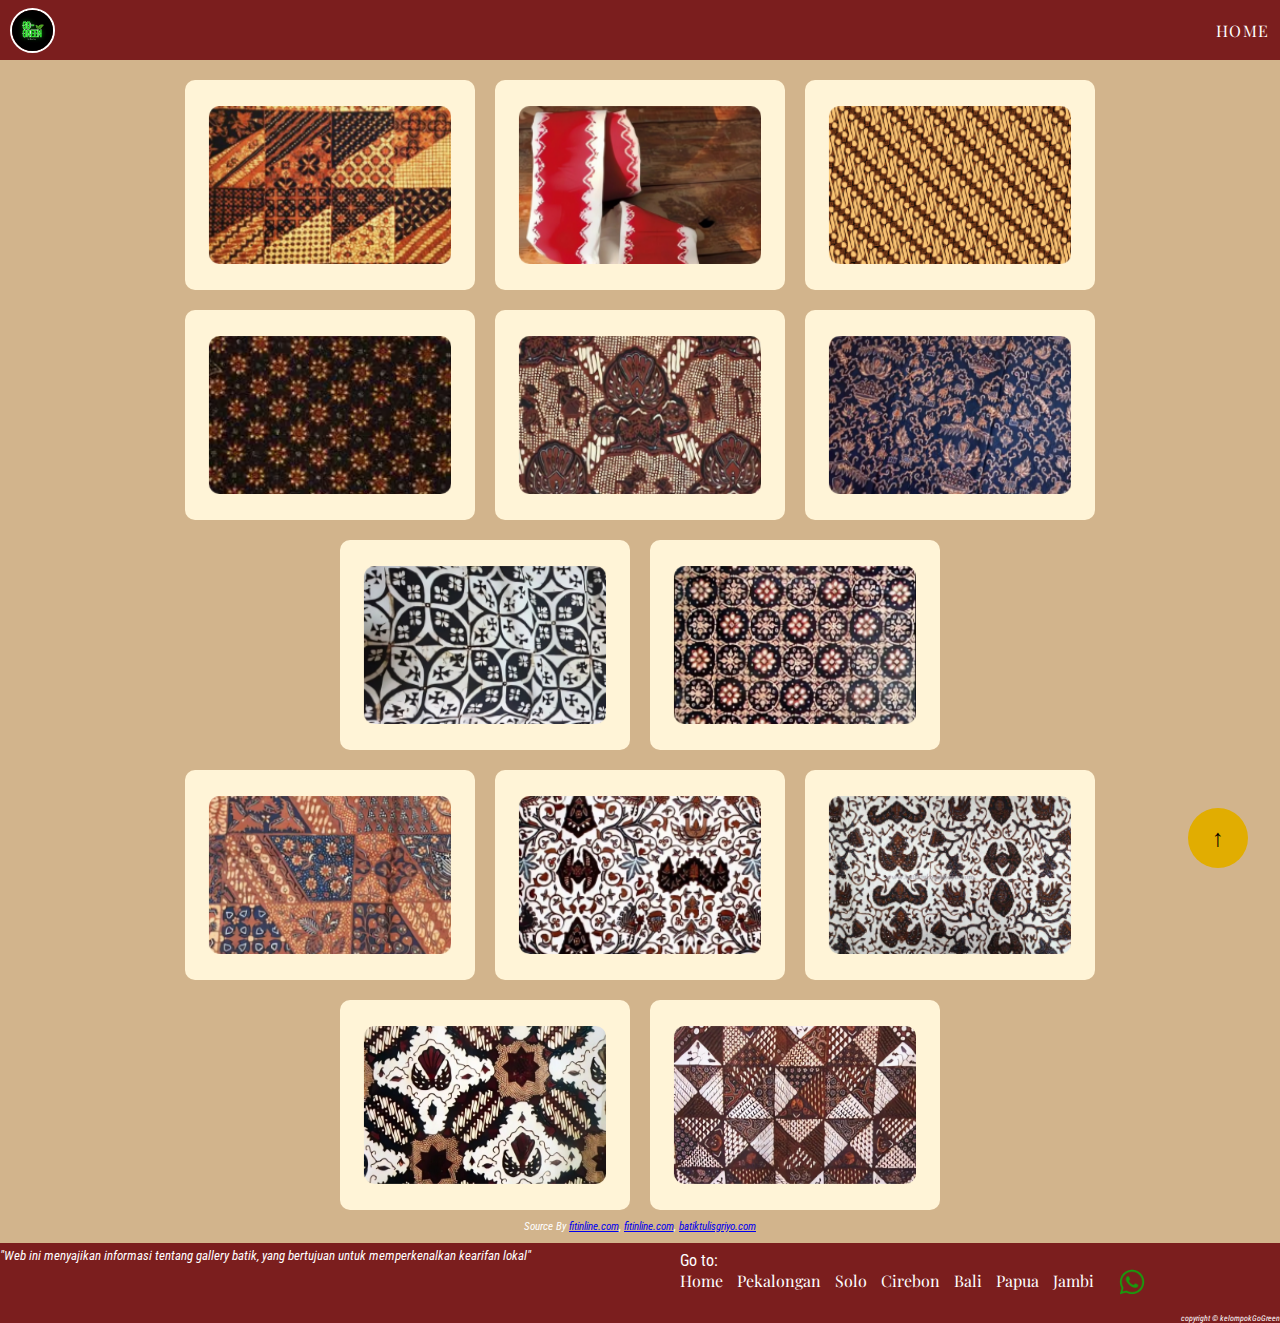
<file: yogyakarta.html>
<!DOCTYPE html>
<html lang="en">
  <head>
    <meta charset="UTF-8" />
    <meta name="viewport" content="width=device-width, initial-scale=1.0" />
    <title>Batik Daerah Yogyakarta</title>
    <link rel="icon" class="icon" type="image" href="asset/logo_1.webp" />
    <link rel="stylesheet" href="reset.css" />
    <link rel="stylesheet" href="scrollbar.css" />
    <link rel="stylesheet" href="yogyakarta.css" />
    <link rel="stylesheet" href="footergal.css" />
    <link rel="stylesheet" href="https://unpkg.com/aos@next/dist/aos.css" />
    <link rel="preconnect" href="https://fonts.googleapis.com" />
    <link rel="preconnect" href="https://fonts.gstatic.com" crossorigin />
    <link
      href="https://fonts.googleapis.com/css2?family=Caveat:wght@400..700&family=Macondo&family=Playfair+Display:ital,wght@0,400..900;1,400..900&family=Roboto+Condensed:ital,wght@0,100..900;1,100..900&display=swap"
      rel="stylesheet"
    />
  </head>
  <body>
    <!-- Header Page -->

    <div class="fix">
      <header
        id="nav"
        data-aos="fade-down"
        data-aos-easing="ease-in-out"
        data-aos-once="true"
        data-aos-duration="1500"
      >
        <nav>
          <div class="logo">
            <img src="asset/logo_1.webp" alt="logo" />
          </div>
          <div class="navbar">
            <a href="index.html">Home</a>
          </div>
        </nav>
      </header>
    </div>
    <a href="#nav"><div class="back-nav">&uarr;</div></a>

    <!-- Gallery Page -->

    <div class="gallery">
      <div class="flex">
        <div class="image mobile">
          <img src="asset/batikyogyapamiluto.png" alt="batikpamiluto" />
        </div>

        <div class="image1 mobile">
          <img src="asset/batiksindur.jpg" alt="batiksindur" />
        </div>

        <div class="image2 mobile">
          <img src="asset/batikparang.jpg" alt="batikparang" />
        </div>
      </div>
      <div class="flex">
        <div class="image3 mobile">
          <img src="asset/batik truntum.webp" alt="batiktruntum" />
        </div>

        <div class="image4 mobile">
          <img src="asset/batikciptoning.jpg" alt="batikciptoning" />
        </div>
        <div class="image5 mobile">
          <img src="asset/batikcuwiri.jpg" alt="batikcuwiri" />
        </div>
      </div>
      <div class="flex">
        <div class="image6 mobile">
          <img src="asset/batikkawung.jpg" alt="batikkawung" />
        </div>
        <div class="image7 mobile">
          <img src="asset/batiknitik.jpg" alt="batiknitik" />
        </div>
      </div>
      <div class="flex">
        <div class="image9 mobile">
          <img src="asset/batiktambal.jpg" alt="batiktambal" />
        </div>
        <div class="image10 mobile">
          <img
            src="asset/batikwahyutumuruncantel.webp"
            alt="batikwahyutumuruncantel"
          />
        </div>
        <div class="image11 mobile">
          <img src="asset/batikwahyutumurunyogya.jpg" alt="batikwahyutumurun" />
        </div>
      </div>
      <div class="flex">
        <div class="image12 mobile">
          <img
            src="asset/batik ceplok kasatrian.webp"
            alt="batikceplokkasatrian"
          />
        </div>
        <div class="image13 mobile">
          <img src="asset/batikudanliris.jpg" alt="batikudanliris" />
        </div>
      </div>

      <!-- source page -->

      <i class="source">
        Source By
        <a
          href="https://fitinline.com/article/read/keunikan-makna-filosofi-batik-klasik-motif-wahyu-tumurun/"
          class="source2"
          target="_blank"
          rel="noopener noreferrer"
          >fitinline.com</a
        >,
        <a
          href="https://fitinline.com/article/read/16-motif-batik-yogyakarta-dan-maknanya-yang-penting-anda-ketahui-jangan-sampai-salah-pakai-ya/"
          target="_blank"
          rel="noopener noreferrer"
          class="source2"
          >fitinline.com</a
        >,
        <a
          href="https://batiktulisgiriloyo.com/batik-wahyu-tumurun-bledak.html"
          target="_blank"
          rel="noopener noreferrer"
          class="source2"
          >batiktulisgriyo.com</a
        >
      </i>
    </div>

    <!-- Footer Page -->

    <div class="footer">
      <p class="descfooter">
        <i
          >"Web ini menyajikan informasi tentang gallery batik, yang bertujuan
          untuk memperkenalkan kearifan lokal"</i
        >
      </p>
      <div class="navbar footer">
        <p>Go to:</p>
        <a href="index.html">Home</a>
        <a href="pekalongan.html">Pekalongan</a>
        <a href="solo.html">Solo</a>
        <a href="cirebon.html">Cirebon</a>
        <a href="bali.html">Bali</a>
        <a href="papua.html">Papua</a>
        <a href="index.html">Jambi</a>
      </div>
      <a href="https://chat.whatsapp.com/BjuQ50g5VfQ67wby2oS4fn" target="_blank"
        ><img
          class="footerimg"
          src="asset/—Pngtree—whatsapp icon whatsapp logo_3584844.png"
          alt="whatsapp image"
      /></a>
      <p class="copyright"><i>copyright &copy; kelompokGoGreen</i></p>
    </div>

    <script src="https://unpkg.com/aos@next/dist/aos.js"></script>
    <script>
      AOS.init();
      AOS.init({
        once: true, //animation happen only once
      });
    </script>
    <script type="text/javascript" src="vanilla-tilt.min.js"></script>
    <script>
      VanillaTilt.init(document.querySelector(".image"), {
        max: 12,
        speed: 400,
      });
      VanillaTilt.init(document.querySelector(".image1"), {
        max: 12,
        speed: 400,
      });
      VanillaTilt.init(document.querySelector(".image2"), {
        max: 12,
        speed: 400,
      });
      VanillaTilt.init(document.querySelector(".image3"), {
        max: 12,
        speed: 400,
      });
      VanillaTilt.init(document.querySelector(".image4"), {
        max: 12,
        speed: 400,
      });
      VanillaTilt.init(document.querySelector(".image5"), {
        max: 12,
        speed: 400,
      });
      VanillaTilt.init(document.querySelector(".image6"), {
        max: 12,
        speed: 400,
      });
      VanillaTilt.init(document.querySelector(".image7"), {
        max: 12,
        speed: 400,
      });
      VanillaTilt.init(document.querySelector(".image8"), {
        max: 12,
        speed: 400,
      });
      VanillaTilt.init(document.querySelector(".image9"), {
        max: 12,
        speed: 400,
      });
      VanillaTilt.init(document.querySelector(".image10"), {
        max: 12,
        speed: 400,
      });
      VanillaTilt.init(document.querySelector(".image11"), {
        max: 12,
        speed: 400,
      });
      VanillaTilt.init(document.querySelector(".image12"), {
        max: 12,
        speed: 400,
      });
      VanillaTilt.init(document.querySelector(".image13"), {
        max: 12,
        speed: 400,
      });
    </script>
  </body>
</html>
</file>
<file: top.css>
body {
  background-color: #8b5a2b;
  font-family: "Roboto Condensed";
  color: #fff;
}

header {
  width: 100%;
  margin: auto;
  height: 60px;
  display: flex;
  align-items: center;
  position: relative;
  z-index: 1000;
  background-color: #7b1e1e;
}

header nav {
  display: flex;
  justify-content: space-between;
  align-items: center;
  width: 100%;
}

header nav .logo img {
  width: 45px;
  height: 45px;
  border-radius: 50%;
  margin-left: 10px;
  border: 2px solid #fff;
}

header nav a {
  text-decoration: none;
  text-transform: uppercase;
  color: white;
  letter-spacing: 0.1rem;
  margin-right: 10px;
  font-family: "Playfair Display";
  transition: all 300ms ease-in-out;
}

header nav a:hover {
  color: #e1ad01;
}

.back-nav {
  width: 60px;
  height: 60px;
  padding: 10px;
  background-color: #e1ad01;
  color: #000;
  border-radius: 50%;
  position: fixed;
  bottom: 2rem;
  right: 2rem;
  z-index: 1004;
  display: flex;
  align-items: center;
  justify-content: center;
  text-decoration: none;
  color: #000;
  font-size: 1.5rem;
  font-weight: 700;
  transition: all 300ms ease-in-out;
}

.back-nav:hover {
  color: #e1ad01;
  background-color: #000;
  transform: scale(1.2, 1.2);
}

@media screen and (max-width: 678px) {
  .back-nav {
    width: 40px;
    height: 40px;
    font-size: 1rem;
  }
  .back-nav:hover {
    transform: scale(1);
    color: #000;
    background-color: #e1ad01;
  }
  header nav a:hover {
    color: #fff;
  }
}

/* Slider */

.slider {
  width: 100vw;
  height: 100vh;
  overflow: hidden;
  margin-top: -60px;
  position: relative;
}

.slider .list .item {
  position: absolute;
  inset: 0 0 0 0;
}

.slider .list .item img {
  width: 100%;
  height: 100%;
  object-fit: cover;
}

.slider .list .item .detail {
  position: absolute;
  top: 20%;
  width: 1200px;
  max-width: 80%;
  margin: auto;
  left: 50%;
  transform: translateX(-50%);
  text-shadow: 0 5px 10px #000;
  pointer-events: none;
}

.slider .list .item .name {
  font-weight: 1000;
  font-family: "Caveat";
  font-size: 5rem;
  text-transform: uppercase;
  letter-spacing: 0.1rem;
  line-height: 5rem;
  margin-top: 1rem;
  text-shadow: 4px 4px 4px #5a3e36;
  pointer-events: none;
}

/* Thumbnail */

.thumbnail {
  position: absolute;
  bottom: 50px;
  left: 50%;
  width: max-content;
  z-index: 999;
  display: flex;
  gap: 20px;
}

.thumbnail .item {
  width: 150px;
  height: 220px;
  flex-shrink: 0;
  position: relative;
  border-radius: 15px;
  box-shadow: 5px 5px 15px rgba(0, 0, 0, 1);
}

.thumbnail .item img {
  width: 100%;
  height: 100%;
  object-fit: cover;
  border-radius: 15px;
}

.thumbnail .item .detail {
  position: absolute;
  bottom: 15px;
  left: 10px;
}

.thumbnail .item .detail .name {
  font-weight: 1000;
  font-size: 1rem;
  text-align: right;
  margin-bottom: 5px;
  color: #000000;
  font-family: "Caveat";
  background-color: #e1ad01;
  border-radius: 5px;
  padding: 3px;
}

/* Arrows */

.arrows {
  position: absolute;
  top: 80%;
  right: 52%;
  width: 300px;
  max-width: 30%;
  display: flex;
  align-items: center;
  gap: 0.8rem;
}

.arrows button {
  width: 40px;
  height: 40px;
  border-radius: 50%;
  border: none;
  font-family: monospace;
  background-color: #e1ad01;
  color: #000;
  cursor: pointer;
  z-index: 100;
  transition: all 300ms ease-in-out;
}

.arrows button:hover {
  background-color: #000;
  color: #e1ad01;
  transform: scale(1.2, 1.2);
}

.slider.next .arrows button,
.slider.prev .arrows button {
  pointer-events: none;
}

/* Start Animation */

.slider .list .item:nth-child(1) {
  z-index: 1;
}

.slider .list .item:nth-child(1) .name {
  transform: translateY(50px);
  filter: blur(50px);
  opacity: 0;
  animation: showDetail 0.5s 1s linear 1 forwards;
}

@keyframes showDetail {
  to {
    transform: translateY(0);
    filter: blur(0);
    opacity: 1;
  }
}

/* Action Next */

.slider.next .list .item:nth-child(1) img {
  width: 150px;
  height: 220px;
  position: absolute;
  left: 50%;
  bottom: 50px;
  border-radius: 15px;
  animation: growImage 0.5s linear 1 forwards;
}

@keyframes growImage {
  to {
    width: 100%;
    height: 100%;
    left: 0;
    bottom: 0;
    border-radius: 0;
  }
}

.slider.next .thumbnail .item:nth-last-child(1) {
  width: 0;
  overflow: hidden;
  opacity: 0;
  animation: showThumbnail 0.5s linear 1 forwards;
}

@keyframes showThumbnail {
  to {
    width: 150px;
    opacity: 1;
  }
}

.slider.next .thumbnail {
  transform: translateX(150px);
  animation: transThumbnail 0.5s linear 1 forwards;
}

@keyframes transThumbnail {
  to {
    transform: translateX(0);
  }
}

.slider.next .list .item:nth-child(2) .name {
  animation: hideDetail 0.5s linear 1 forwards;
}

/* Action Previous */

.slider.prev .list .item:nth-child(2) {
  z-index: 2;
}

.slider.prev .list .item:nth-child(2) img {
  position: absolute;
  bottom: 0;
  left: 0;
  animation: shrink 0.5s linear 1 forwards;
}

@keyframes shrink {
  to {
    width: 150px;
    height: 220px;
    border-radius: 15px;
    left: 50%;
    bottom: 50px;
  }
}

.slider.prev .thumbnail .item:nth-child(1) {
  width: 0;
  overflow: hidden;
  opacity: 0;
  animation: showThumbnail 0.5s linear 1 forwards;
}

.slider.prev .list .item:nth-child(2) .name,
.slider.prev .list .item:nth-child(2) .more {
  animation: hideDetail 0.5s linear 1 forwards;
}

@keyframes hideDetail {
  to {
    transform: translateY(-50px);
    filter: blur(50px);
    opacity: 0;
  }
}

.loading-bar {
  width: 0;
  height: 5px;
  position: absolute;
  background-color: #e1ad01;
  z-index: 1005;
  top: 0;
  left: 0;
}

.slider.next .loading-bar,
.slider.prev .loading-bar {
  width: 100%;
  animation: load 2s linear 1 forwards;
}

@keyframes load {
  to {
    width: 0;
  }
}

/* Mobile */

@media screen and (max-width: 678px) {
  .slider .list .item .detail .name {
    font-size: 2.8rem;
    line-height: 2.8rem;
  }
  header nav a:hover {
    color: #fff;
  }
}
</file>
<file: content.css>
/* Content Page */

.content {
  width: 100%;
  height: 53rem;
  padding-left: 50px;
  padding-right: 50px;
}

/* Sejarah */

.content .sejarah {
  display: flex;
  flex-direction: row;
  align-items: center;
  justify-content: center;
  margin-top: 2rem;
}

.title-sejarah {
  font-size: 4rem;
  letter-spacing: 0.2rem;
  text-transform: uppercase;
  text-align: center;
  font-family: "Playfair Display";
  color: #e3b778;
  line-height: 4rem;
  text-shadow: 4px 4px 4px #5a3e36;
  margin-top: 15px;
}

.content .sejarah .descsejarah {
  width: 50rem;
  text-align: justify;
  color: #f5e1a4;
}

.content .sejarah .descsejarah .source {
  color: #fff;
  font-size: 0.6rem;
  margin: 0 2rem 2rem 4rem;
  letter-spacing: normal;
}

.content .sejarah .descsejarah p {
  max-width: 70%;
  margin: 0 2rem 2rem 4rem;
  letter-spacing: 0.06rem;
}

.content .sejarah .imgsejarah {
  margin-top: 0rem;
}

.content .sejarah .imgsejarah img {
  width: 550px;
  height: 340px;
  margin-right: 9rem;
  border-radius: 15px;
  box-shadow: 1px 1px 5px 1px #010000;
}

.content .sejarah .imgsejarah figcaption {
  font-size: 0.6rem;
}

@media screen and (max-width: 678px) {
  .content {
    margin-top: 2.4rem;
    width: 100%;
    height: auto;
    padding-bottom: 30px;
    padding-left: 0;
    padding-right: 0;
  }

  .content .sejarah {
    flex-direction: column;
    width: 100%;
  }

  .content .sejarah .descsejarah {
    width: auto;
    text-align: justify;
    flex-direction: column;
    letter-spacing: 0;
    line-height: 1.2;
  }

  .content .sejarah .imgsejarah {
    width: 100%;
    padding-left: 15px;
    padding-right: 15px;
  }

  .content .sejarah .imgsejarah img {
    margin-right: 0;
    margin-bottom: 0;
    width: 500px;
    height: 300px;
  }

  .content .sejarah .descsejarah p {
    max-width: 100%;
    margin-left: 2.5rem;
    letter-spacing: normal;
  }
}
</file>
<file: gallery.css>
.gallery-batik {
  width: 100%;
  height: auto;
  background-color: #f5e6c5;
  padding: 15px;
  padding-bottom: 25px;
  color: #000;
  overflow-y: hidden;
  overflow-x: hidden;
}

.gallery-batik .title-gallery {
  text-transform: uppercase;
  font-size: 4rem;
  line-height: 4rem;
  letter-spacing: 0.2rem;
  text-shadow: 4px 4px 4px #5a3e36;
  text-align: center;
  font-family: "Playfair Display";
  font-weight: 800;
  color: #4e342e;
}

.flex1 {
  display: flex;
  justify-content: space-around;
  margin-top: 2rem;
  overflow-y: hidden;
  overflow-x: hidden;
}

.gallery-batik .daerah1 {
  width: 250px;
  height: 340px;
  border-radius: 15px;
  border: none;
  position: relative;
  display: flex;
  justify-content: center;
  overflow-y: hidden;
  overflow-x: hidden;
}

.gallery-batik .daerah2 {
  width: 250px;
  height: 340px;
  border-radius: 15px;
  border: none;
  position: relative;
  display: flex;
  justify-content: center;
  overflow-y: hidden;
  overflow-x: hidden;
}

.gallery-batik .daerah3 {
  width: 250px;
  height: 340px;
  border-radius: 15px;
  border: none;
  position: relative;
  display: flex;
  justify-content: center;
  overflow-y: hidden;
  overflow-x: hidden;
}

.gallery-batik .daerah4 {
  width: 250px;
  height: 340px;
  border-radius: 15px;
  border: none;
  position: relative;
  display: flex;
  justify-content: center;
  overflow-y: hidden;
  overflow-x: hidden;
}

.gallery-batik .daerah5 {
  width: 250px;
  height: 340px;
  border-radius: 15px;
  border: none;
  position: relative;
  display: flex;
  justify-content: center;
  overflow-y: hidden;
  overflow-x: hidden;
}

.gallery-batik .daerah6 {
  width: 250px;
  height: 340px;
  border-radius: 15px;
  border: none;
  position: relative;
  display: flex;
  justify-content: center;
  overflow-y: hidden;
  overflow-x: hidden;
}

.gallery-batik .daerah1 img {
  width: 100%;
  height: 100%;
  position: absolute;
  border-radius: 15px;
  border: none;
  transition: all 300ms ease-in-out;
  object-fit: cover;
}

.gallery-batik .daerah2 img {
  width: 100%;
  height: 100%;
  position: absolute;
  border-radius: 15px;
  border: none;
  transition: all 300ms ease-in-out;
  object-fit: cover;
}

.gallery-batik .daerah3 img {
  width: 100%;
  height: 100%;
  position: absolute;
  border-radius: 15px;
  border: none;
  transition: all 300ms ease-in-out;
  object-fit: cover;
}

.gallery-batik .daerah4 img {
  width: 100%;
  height: 100%;
  position: absolute;
  border-radius: 15px;
  border: none;
  transition: all 300ms ease-in-out;
  object-fit: cover;
}

.gallery-batik .daerah5 img {
  width: 100%;
  height: 100%;
  position: absolute;
  border-radius: 15px;
  border: none;
  transition: all 300ms ease-in-out;
  object-fit: cover;
}

.gallery-batik .daerah6 img {
  width: 100%;
  height: 100%;
  position: absolute;
  border-radius: 15px;
  border: none;
  transition: all 300ms ease-in-out;
  object-fit: cover;
}

.gallery-batik .daerah1:hover img {
  transform: scale(1.15);
}

.gallery-batik .daerah2:hover img {
  transform: scale(1.15);
}

.gallery-batik .daerah3:hover img {
  transform: scale(1.15);
}

.gallery-batik .daerah4:hover img {
  transform: scale(1.15);
}

.gallery-batik .daerah5:hover img {
  transform: scale(1.15);
}

.gallery-batik .daerah6:hover img {
  transform: scale(1.15);
}

.gallery-batik .daerah1 .descdaerah1 {
  position: absolute;
  font-size: 18px;
  font-weight: 600;
  text-transform: uppercase;
  background-color: rgba(255, 255, 255, 0.6);
  color: #1c1c1c;
  padding: 5px 10px;
  border-radius: 5px;
  top: 85%;
  font-family: "Playfair Display";
}

.gallery-batik .daerah2 .descdaerah2 {
  position: absolute;
  font-size: 18px;
  font-weight: 600;
  text-transform: uppercase;
  background-color: rgba(255, 255, 255, 0.6);
  color: #1c1c1c;
  padding: 5px 10px;
  border-radius: 5px;
  top: 85%;
  font-family: "Playfair Display";
}

.gallery-batik .daerah3 .descdaerah3 {
  position: absolute;
  font-size: 18px;
  font-weight: 600;
  text-transform: uppercase;
  background-color: rgba(255, 255, 255, 0.6);
  color: #1c1c1c;
  padding: 5px 10px;
  border-radius: 5px;
  top: 85%;
  font-family: "Playfair Display";
}

.gallery-batik .daerah4 .descdaerah4 {
  position: absolute;
  font-size: 18px;
  font-weight: 600;
  text-transform: uppercase;
  background-color: rgba(255, 255, 255, 0.6);
  color: #1c1c1c;
  padding: 5px 10px;
  border-radius: 5px;
  top: 85%;
  font-family: "Playfair Display";
}

.gallery-batik .daerah5 .descdaerah5 {
  position: absolute;
  font-size: 18px;
  font-weight: 600;
  text-transform: uppercase;
  background-color: rgba(255, 255, 255, 0.6);
  color: #1c1c1c;
  padding: 5px 10px;
  border-radius: 5px;
  top: 85%;
  font-family: "Playfair Display";
}

.gallery-batik .daerah6 .descdaerah6 {
  position: absolute;
  font-size: 18px;
  font-weight: 600;
  text-transform: uppercase;
  background-color: rgba(255, 255, 255, 0.6);
  color: #1c1c1c;
  padding: 5px 10px;
  border-radius: 5px;
  top: 85%;
  font-family: "Playfair Display";
}

.flex2 {
  display: flex;
  justify-content: space-evenly;
  margin-top: 2rem;
  overflow-y: hidden;
  overflow-x: hidden;
}

@media screen and (max-width: 678px) {
  .flex1 {
    justify-content: center;
    flex-direction: column;
    align-items: center;
    row-gap: 1rem;
  }
  .flex2 {
    justify-content: center;
    flex-direction: column;
    align-items: center;
    row-gap: 1rem;
    margin-top: 1rem;
  }
}
</file>
<file: footer.css>
.footer {
  width: 100%;
  height: 80px;
  background-color: #7b1e1e;
  overflow: hidden;
  position: relative;
}

.footer .descfooter {
  font-size: 0.8rem;
  margin-top: 5px;
}

.footer .footerimg {
  width: 40px;
  height: 40px;
  position: absolute;
  right: 8rem;
  bottom: 1.3em;
  transition: all 300ms ease-in-out;
}

.footer .footerimg:hover {
  transform: scale(1.2);
}

.footer .copyright {
  position: absolute;
  font-size: 0.5rem;
  bottom: 0;
  right: 0;
}

.navbar.footer {
  width: auto;
  height: auto;
  position: absolute;
  right: 11em;
  bottom: 2em;
  overflow: hidden;
}

.navbar.footer a {
  text-decoration: none;
  color: #fff;
  margin-right: 10px;
  transition: all 300ms ease-in-out;
  font-family: "Playfair Display";
}

.navbar.footer a:hover {
  color: #e1ad01;
}

@media screen and (max-width: 678px) {
  .footer .descfooter {
    font-size: 0.6rem;
    text-align: center;
  }

  .footer .footerimg:hover {
    transform: scale(1);
  }

  .navbar.footer a:hover {
    color: #fff;
  }
}
</file>
<file: scrollbar.css>
::-webkit-scrollbar {
  width: 15px;
  background-color: #d2b48c;
}

::-webkit-scrollbar-track {
  background-color: rgba(0, 0, 0, 0.5);
}

::-webkit-scrollbar-thumb {
  background: linear-gradient(#e1ad01, #8b5a2b);
}
</file>
<file: bali.css>
body {
  background-color: #d2b48c;
  font-family: "Roboto Condensed";
  color: #fff;
}

header {
  width: 100%;
  margin: auto;
  height: 60px;
  display: flex;
  align-items: center;
  position: relative;
  z-index: 1000;
  background-color: #7b1e1e;
}

header nav {
  display: flex;
  justify-content: space-between;
  align-items: center;
  width: 100%;
}

header nav .logo img {
  width: 45px;
  height: 45px;
  border-radius: 50%;
  margin-left: 10px;
  border: 2px solid #fff;
}

header nav a {
  text-decoration: none;
  text-transform: uppercase;
  color: white;
  letter-spacing: 0.1rem;
  margin-right: 10px;
  font-family: "Playfair Display";
  transition: all 300ms ease-in-out;
}

header nav a:hover {
  color: #e1ad01;
}

.back-nav {
  width: 60px;
  height: 60px;
  padding: 10px;
  background-color: #e1ad01;
  color: #000;
  border-radius: 50%;
  position: fixed;
  bottom: 2rem;
  right: 2rem;
  z-index: 1004;
  display: flex;
  align-items: center;
  justify-content: center;
  text-decoration: none;
  color: #000;
  font-size: 1.5rem;
  font-weight: 700;
  transition: all 300ms ease-in-out;
}

.back-nav:hover {
  color: #e1ad01;
  background-color: #000;
  transform: scale(1.2, 1.2);
}

@media screen and (max-width: 678px) {
  .back-nav {
    width: 40px;
    height: 40px;
    font-size: 1rem;
  }
  .back-nav:hover {
    transform: scale(1);
    color: #000;
    background-color: #e1ad01;
  }
  header nav a:hover {
    color: #fff;
  }
}

/* flex layout */

.gallery {
  display: flex;
  justify-content: center;
  align-items: center;
  width: 100%;
  height: auto;
  padding: 10px;
  overflow: hidden;
  flex-direction: column;
}

.gallery .flex {
  display: flex;
  flex-direction: row;
}

.gallery .flex .image {
  width: 290px;
  height: 210px;
  padding: 30px;
  background-color: #fff4d7;
  display: flex;
  justify-content: center;
  align-items: center;
  flex-direction: column;
  margin: 10px;
  border-radius: 10px;
  transform-style: preserve-3d;
}

.gallery .flex .image1 {
  width: 290px;
  height: 210px;
  padding: 30px;
  background-color: #fff4d7;
  display: flex;
  justify-content: center;
  align-items: center;
  flex-direction: column;
  margin: 10px;
  border-radius: 10px;
  transform-style: preserve-3d;
}

.gallery .flex .image2 {
  width: 290px;
  height: 210px;
  padding: 30px;
  background-color: #fff4d7;
  display: flex;
  justify-content: center;
  align-items: center;
  flex-direction: column;
  margin: 10px;
  border-radius: 10px;
  transform-style: preserve-3d;
}

.gallery .flex .image3 {
  width: 290px;
  height: 210px;
  padding: 30px;
  background-color: #fff4d7;
  display: flex;
  justify-content: center;
  align-items: center;
  flex-direction: column;
  margin: 10px;
  border-radius: 10px;
  transform-style: preserve-3d;
}

.gallery .flex .image4 {
  width: 290px;
  height: 210px;
  padding: 30px;
  background-color: #fff4d7;
  display: flex;
  justify-content: center;
  align-items: center;
  flex-direction: column;
  margin: 10px;
  border-radius: 10px;
  transform-style: preserve-3d;
}

.gallery .flex .image5 {
  width: 290px;
  height: 210px;
  padding: 30px;
  background-color: #fff4d7;
  display: flex;
  justify-content: center;
  align-items: center;
  flex-direction: column;
  margin: 10px;
  border-radius: 10px;
  transform-style: preserve-3d;
}

.gallery .flex .image6 {
  width: 290px;
  height: 210px;
  padding: 30px;
  background-color: #fff4d7;
  display: flex;
  justify-content: center;
  align-items: center;
  flex-direction: column;
  margin: 10px;
  border-radius: 10px;
  transform-style: preserve-3d;
}

.gallery .flex .image7 {
  width: 290px;
  height: 210px;
  padding: 30px;
  background-color: #fff4d7;
  display: flex;
  justify-content: center;
  align-items: center;
  flex-direction: column;
  margin: 10px;
  border-radius: 10px;
  transform-style: preserve-3d;
}

.gallery .flex .image8 {
  width: 290px;
  height: 210px;
  padding: 30px;
  background-color: #fff4d7;
  display: flex;
  justify-content: center;
  align-items: center;
  flex-direction: column;
  margin: 10px;
  border-radius: 10px;
  transform-style: preserve-3d;
}

.gallery .flex .image img {
  width: 100%;
  height: 100%;
  object-fit: cover;
  border-radius: 10px;
  transform: translate3d(0, 0, 50px);
  pointer-events: none;
}

.gallery .flex .image1 img {
  width: 100%;
  height: 100%;
  object-fit: cover;
  border-radius: 10px;
  transform: translate3d(0, 0, 50px);
  pointer-events: none;
}

.gallery .flex .image2 img {
  width: 100%;
  height: 100%;
  object-fit: cover;
  border-radius: 10px;
  transform: translate3d(0, 0, 50px);
  pointer-events: none;
}

.gallery .flex .image3 img {
  width: 100%;
  height: 100%;
  object-fit: cover;
  border-radius: 10px;
  transform: translate3d(0, 0, 50px);
  pointer-events: none;
}

.gallery .flex .image4 img {
  width: 100%;
  height: 100%;
  object-fit: cover;
  border-radius: 10px;
  transform: translate3d(0, 0, 50px);
  pointer-events: none;
}

.gallery .flex .image5 img {
  width: 100%;
  height: 100%;
  object-fit: cover;
  border-radius: 10px;
  transform: translate3d(0, 0, 50px);
  pointer-events: none;
}

.gallery .flex .image6 img {
  width: 100%;
  height: 100%;
  object-fit: cover;
  border-radius: 10px;
  transform: translate3d(0, 0, 50px);
  pointer-events: none;
}

.gallery .flex .image7 img {
  width: 100%;
  height: 100%;
  object-fit: cover;
  border-radius: 10px;
  transform: translate3d(0, 0, 50px);
  pointer-events: none;
}

.gallery .flex .image8 img {
  width: 100%;
  height: 100%;
  object-fit: cover;
  border-radius: 10px;
  transform: translate3d(0, 0, 50px);
  pointer-events: none;
}

.gallery .flex .image::after {
  content: "Batik Singa Barong";
  color: #000000;
  position: absolute;
  bottom: 10px;
  transform: translate3d(0, 0, 50px);
  transform: translateY(-30px);
  transition: all 400ms ease-in-out;
  font-family: "Caveat";
  font-size: 1.1rem;
}

.gallery .flex .image:hover::after {
  transform: translateY(0);
  transform: translate3d(0, 0, 50px);
}

.gallery .flex .image1::after {
  content: "Batik Jagatan Pisang";
  color: #000000;
  position: absolute;
  bottom: 10px;
  transform: translate3d(0, 0, 50px);
  transform: translateY(-30px);
  transition: all 400ms ease-in-out;
  font-family: "Caveat";
  font-size: 1.1rem;
}

.gallery .flex .image1:hover::after {
  transform: translateY(0);
  transform: translate3d(0, 0, 50px);
}

.gallery .flex .image2::after {
  content: "Batik Ulamsari Mas";
  color: #000000;
  position: absolute;
  bottom: 10px;
  transform: translate3d(0, 0, 50px);
  transform: translateY(-30px);
  transition: all 400ms ease-in-out;
  font-family: "Caveat";
  font-size: 1.1rem;
}

.gallery .flex .image2:hover::after {
  transform: translateY(0);
  transform: translate3d(0, 0, 50px);
}

.gallery .flex .image3::after {
  content: "Batik Abyor Hokokai";
  color: #000000;
  position: absolute;
  bottom: 10px;
  transform: translate3d(0, 0, 50px);
  transform: translateY(-30px);
  transition: all 400ms ease-in-out;
  font-family: "Caveat";
  font-size: 1.1rem;
}

.gallery .flex .image3:hover::after {
  transform: translateY(0);
  transform: translate3d(0, 0, 50px);
}

.gallery .flex .image4::after {
  content: "Batik Barong Bali Kembar";
  color: #000000;
  position: absolute;
  bottom: 10px;
  transform: translate3d(0, 0, 50px);
  transform: translateY(-30px);
  transition: all 400ms ease-in-out;
  font-family: "Caveat";
  font-size: 1.1rem;
}

.gallery .flex .image4:hover::after {
  transform: translateY(0);
  transform: translate3d(0, 0, 50px);
}

.gallery .flex .image5::after {
  content: "Batik Buketan Kombinasi";
  color: #000000;
  position: absolute;
  bottom: 10px;
  transform: translate3d(0, 0, 50px);
  transform: translateY(-30px);
  transition: all 400ms ease-in-out;
  font-family: "Caveat";
  font-size: 1.1rem;
}

.gallery .flex .image5:hover::after {
  transform: translateY(0);
  transform: translate3d(0, 0, 50px);
}

.gallery .flex .image6::after {
  content: "Batik Penari Bali";
  color: #000000;
  position: absolute;
  bottom: 10px;
  transform: translate3d(0, 0, 50px);
  transform: translateY(-30px);
  transition: all 400ms ease-in-out;
  font-family: "Caveat";
  font-size: 1.1rem;
}

.gallery .flex .image6:hover::after {
  transform: translateY(0);
  transform: translate3d(0, 0, 50px);
}

.gallery .flex .image7::after {
  content: "Batik Jagatan Pisang";
  color: #000000;
  position: absolute;
  bottom: 10px;
  transform: translate3d(0, 0, 50px);
  transform: translateY(-30px);
  transition: all 400ms ease-in-out;
  font-family: "Caveat";
  font-size: 1.1rem;
}

.gallery .flex .image7:hover::after {
  transform: translateY(0);
  transform: translate3d(0, 0, 50px);
}

.gallery .flex .image8::after {
  content: "Batik Santing";
  color: #000000;
  position: absolute;
  bottom: 10px;
  transform: translate3d(0, 0, 50px);
  transform: translateY(-30px);
  transition: all 400ms ease-in-out;
  font-family: "Caveat";
  font-size: 1.1rem;
}

.gallery .flex .image8:hover::after {
  transform: translateY(0);
  transform: translate3d(0, 0, 50px);
}

.source,
.source2 {
  font-size: 0.7rem;
}

/* mobile view */

@media screen and (max-width: 678px) {
  .gallery .flex {
    display: flex;
    flex-direction: column;
  }

  .gallery .flex .mobile::after {
    transform: translate3d(0, 0, 0);
    transform: translateY(0);
    bottom: 5px;
  }
  /* .gallery .flex .mobile:hover::after {
    transform: translate3d(0, 0, 0);
  }

  .gallery .flex .mobile img {
    transform: translate3d(0, 0, 0);
  }  */
}
</file>
<file: footergal.css>
.footer {
  width: 100%;
  height: 80px;
  background-color: #7b1e1e;
  overflow: hidden;
  position: relative;
}

.footer .descfooter {
  font-size: 0.8rem;
  margin-top: 5px;
}

.footer .footerimg {
  width: 40px;
  height: 40px;
  position: absolute;
  right: 8rem;
  bottom: 1.3em;
  transition: all 300ms ease-in-out;
}

.footer .footerimg:hover {
  transform: scale(1.2);
}

.footer .copyright {
  position: absolute;
  font-size: 0.5rem;
  bottom: 0;
  right: 0;
}

.navbar.footer {
  width: auto;
  height: auto;
  position: absolute;
  right: 11em;
  bottom: 2em;
  background-color: transparent;
}

.navbar.footer a {
  text-decoration: none;
  color: #fff;
  margin-right: 10px;
  transition: all 300ms ease-in-out;
  font-family: "Playfair Display";
}

.navbar.footer a:hover {
  color: #e1ad01;
}

@media screen and (max-width: 678px) {
  .footer {
    height: 115px;
  }
  .footer .descfooter {
    font-size: 0.6rem;
    text-align: right;
  }
  .footer .footerimg {
    right: 5rem;
    width: 40px;
    height: 40px;
  }

  .footer .footerimg:hover {
    transform: scale(1);
  }

  .navbar.footer {
    bottom: 1em;
    max-width: 70%;
  }

  .navbar.footer p {
    font-size: 0.8rem;
  }

  .navbar.footer a {
    font-size: 0.8rem;
    letter-spacing: 0.1em;
    line-height: 1rem;
  }

  .navbar.footer a:hover {
    color: #fff;
  }
}
</file>
<file: cirebon.css>
body {
  background-color: #d2b48c;
  font-family: "Roboto Condensed";
  color: #fff;
}

header {
  width: 100%;
  margin: auto;
  height: 60px;
  display: flex;
  align-items: center;
  position: relative;
  z-index: 1000;
  background-color: #7b1e1e;
}

header nav {
  display: flex;
  justify-content: space-between;
  align-items: center;
  width: 100%;
}

header nav .logo img {
  width: 45px;
  height: 45px;
  border-radius: 50%;
  margin-left: 10px;
  border: 2px solid #fff;
}

header nav a {
  text-decoration: none;
  text-transform: uppercase;
  color: white;
  letter-spacing: 0.1rem;
  margin-right: 10px;
  font-family: "Playfair Display";
  transition: all 300ms ease-in-out;
}

header nav a:hover {
  color: #e1ad01;
}

.back-nav {
  width: 60px;
  height: 60px;
  padding: 10px;
  background-color: #e1ad01;
  color: #000;
  border-radius: 50%;
  position: fixed;
  bottom: 2rem;
  right: 2rem;
  z-index: 1004;
  display: flex;
  align-items: center;
  justify-content: center;
  text-decoration: none;
  color: #000;
  font-size: 1.5rem;
  font-weight: 700;
  transition: all 300ms ease-in-out;
}

.back-nav:hover {
  color: #e1ad01;
  background-color: #000;
  transform: scale(1.2, 1.2);
}

@media screen and (max-width: 678px) {
  .back-nav {
    width: 40px;
    height: 40px;
    font-size: 1rem;
  }
  .back-nav:hover {
    transform: scale(1);
    color: #000;
    background-color: #e1ad01;
  }
  header nav a:hover {
    color: #fff;
  }
}

/* flex layout */

.gallery {
  display: flex;
  justify-content: center;
  align-items: center;
  width: 100%;
  height: auto;
  padding: 10px;
  overflow: hidden;
  flex-direction: column;
}

.gallery .flex {
  display: flex;
  flex-direction: row;
}

.gallery .flex .image {
  width: 290px;
  height: 210px;
  padding: 30px;
  background-color: #fff4d7;
  display: flex;
  justify-content: center;
  align-items: center;
  flex-direction: column;
  margin: 10px;
  border-radius: 10px;
  transform-style: preserve-3d;
}

.gallery .flex .image1 {
  width: 290px;
  height: 210px;
  padding: 30px;
  background-color: #fff4d7;
  display: flex;
  justify-content: center;
  align-items: center;
  flex-direction: column;
  margin: 10px;
  border-radius: 10px;
  transform-style: preserve-3d;
}

.gallery .flex .image2 {
  width: 290px;
  height: 210px;
  padding: 30px;
  background-color: #fff4d7;
  display: flex;
  justify-content: center;
  align-items: center;
  flex-direction: column;
  margin: 10px;
  border-radius: 10px;
  transform-style: preserve-3d;
}

.gallery .flex .image3 {
  width: 290px;
  height: 210px;
  padding: 30px;
  background-color: #fff4d7;
  display: flex;
  justify-content: center;
  align-items: center;
  flex-direction: column;
  margin: 10px;
  border-radius: 10px;
  transform-style: preserve-3d;
}

.gallery .flex .image4 {
  width: 290px;
  height: 210px;
  padding: 30px;
  background-color: #fff4d7;
  display: flex;
  justify-content: center;
  align-items: center;
  flex-direction: column;
  margin: 10px;
  border-radius: 10px;
  transform-style: preserve-3d;
}

.gallery .flex .image5 {
  width: 290px;
  height: 210px;
  padding: 30px;
  background-color: #fff4d7;
  display: flex;
  justify-content: center;
  align-items: center;
  flex-direction: column;
  margin: 10px;
  border-radius: 10px;
  transform-style: preserve-3d;
}

.gallery .flex .image6 {
  width: 290px;
  height: 210px;
  padding: 30px;
  background-color: #fff4d7;
  display: flex;
  justify-content: center;
  align-items: center;
  flex-direction: column;
  margin: 10px;
  border-radius: 10px;
  transform-style: preserve-3d;
}

.gallery .flex .image7 {
  width: 290px;
  height: 210px;
  padding: 30px;
  background-color: #fff4d7;
  display: flex;
  justify-content: center;
  align-items: center;
  flex-direction: column;
  margin: 10px;
  border-radius: 10px;
  transform-style: preserve-3d;
}

.gallery .flex .image img {
  width: 100%;
  height: 100%;
  object-fit: cover;
  border-radius: 10px;
  transform: translate3d(0, 0, 50px);
  pointer-events: none;
}

.gallery .flex .image1 img {
  width: 100%;
  height: 100%;
  object-fit: cover;
  border-radius: 10px;
  transform: translate3d(0, 0, 50px);
  pointer-events: none;
}

.gallery .flex .image2 img {
  width: 100%;
  height: 100%;
  object-fit: cover;
  border-radius: 10px;
  transform: translate3d(0, 0, 50px);
  pointer-events: none;
}

.gallery .flex .image3 img {
  width: 100%;
  height: 100%;
  object-fit: cover;
  border-radius: 10px;
  transform: translate3d(0, 0, 50px);
  pointer-events: none;
}

.gallery .flex .image4 img {
  width: 100%;
  height: 100%;
  object-fit: cover;
  border-radius: 10px;
  transform: translate3d(0, 0, 50px);
  pointer-events: none;
}

.gallery .flex .image5 img {
  width: 100%;
  height: 100%;
  object-fit: cover;
  border-radius: 10px;
  transform: translate3d(0, 0, 50px);
  pointer-events: none;
}

.gallery .flex .image6 img {
  width: 100%;
  height: 100%;
  object-fit: cover;
  border-radius: 10px;
  transform: translate3d(0, 0, 50px);
  pointer-events: none;
}

.gallery .flex .image7 img {
  width: 100%;
  height: 100%;
  object-fit: cover;
  border-radius: 10px;
  transform: translate3d(0, 0, 50px);
  pointer-events: none;
}

.gallery .flex .image::after {
  content: "Batik Megamendung";
  color: #000000;
  position: absolute;
  bottom: 10px;
  transform: translate3d(0, 0, 50px);
  transform: translateY(-30px);
  transition: all 400ms ease-in-out;
  font-family: "Caveat";
  font-size: 1.1rem;
}

.gallery .flex .image:hover::after {
  transform: translateY(0);
  transform: translate3d(0, 0, 50px);
}

.gallery .flex .image1::after {
  content: "Batik Singa Barong";
  color: #000000;
  position: absolute;
  bottom: 10px;
  transform: translate3d(0, 0, 50px);
  transform: translateY(-30px);
  transition: all 400ms ease-in-out;
  font-family: "Caveat";
  font-size: 1.1rem;
}

.gallery .flex .image1:hover::after {
  transform: translateY(0);
  transform: translate3d(0, 0, 50px);
}

.gallery .flex .image2::after {
  content: "Batik Paksinaga Liman";
  color: #000000;
  position: absolute;
  bottom: 10px;
  transform: translate3d(0, 0, 50px);
  transform: translateY(-30px);
  transition: all 400ms ease-in-out;
  font-family: "Caveat";
  font-size: 1.1rem;
}

.gallery .flex .image2:hover::after {
  transform: translateY(0);
  transform: translate3d(0, 0, 50px);
}

.gallery .flex .image3::after {
  content: "Batik Taman Teratai";
  color: #000000;
  position: absolute;
  bottom: 10px;
  transform: translate3d(0, 0, 50px);
  transform: translateY(-30px);
  transition: all 400ms ease-in-out;
  font-family: "Caveat";
  font-size: 1.1rem;
}

.gallery .flex .image3:hover::after {
  transform: translateY(0);
  transform: translate3d(0, 0, 50px);
}

.gallery .flex .image4::after {
  content: "Batik Patran Keris";
  color: #000000;
  position: absolute;
  bottom: 10px;
  transform: translate3d(0, 0, 50px);
  transform: translateY(-30px);
  transition: all 400ms ease-in-out;
  font-family: "Caveat";
  font-size: 1.1rem;
}

.gallery .flex .image4:hover::after {
  transform: translateY(0);
  transform: translate3d(0, 0, 50px);
}

.gallery .flex .image5::after {
  content: "Batik Wasadan";
  color: #000000;
  position: absolute;
  bottom: 10px;
  transform: translate3d(0, 0, 50px);
  transform: translateY(-30px);
  transition: all 400ms ease-in-out;
  font-family: "Caveat";
  font-size: 1.1rem;
}

.gallery .flex .image5:hover::after {
  transform: translateY(0);
  transform: translate3d(0, 0, 50px);
}

.gallery .flex .image6::after {
  content: "Batik Sawat Pengantin";
  color: #000000;
  position: absolute;
  bottom: 10px;
  transform: translate3d(0, 0, 50px);
  transform: translateY(-30px);
  transition: all 400ms ease-in-out;
  font-family: "Caveat";
  font-size: 1.1rem;
}

.gallery .flex .image6:hover::after {
  transform: translateY(0);
  transform: translate3d(0, 0, 50px);
}

.gallery .flex .image7::after {
  content: "Batik Ciwaringin Bangau";
  color: #000000;
  position: absolute;
  bottom: 10px;
  transform: translate3d(0, 0, 50px);
  transform: translateY(-30px);
  transition: all 400ms ease-in-out;
  font-family: "Caveat";
  font-size: 1.1rem;
}

.gallery .flex .image7:hover::after {
  transform: translateY(0);
  transform: translate3d(0, 0, 50px);
}

.source,
.source2 {
  font-size: 0.7rem;
}

/* mobile view */

@media screen and (max-width: 678px) {
  .gallery .flex {
    display: flex;
    flex-direction: column;
  }

  .gallery .flex .mobile::after {
    transform: translate3d(0, 0, 0);
    transform: translateY(0);
    bottom: 5px;
  }
  /* .gallery .flex .mobile:hover::after {
    transform: translate3d(0, 0, 0);
  }

  .gallery .flex .mobile img {
    transform: translate3d(0, 0, 0);
  } */
}
</file>
<file: papua.css>
body {
  background-color: #d2b48c;
  font-family: "Roboto Condensed";
  color: #fff;
}

header {
  width: 100%;
  margin: auto;
  height: 60px;
  display: flex;
  align-items: center;
  position: relative;
  z-index: 1000;
  background-color: #7b1e1e;
}

header nav {
  display: flex;
  justify-content: space-between;
  align-items: center;
  width: 100%;
}

header nav .logo img {
  width: 45px;
  height: 45px;
  border-radius: 50%;
  margin-left: 10px;
  border: 2px solid #fff;
}

header nav a {
  text-decoration: none;
  text-transform: uppercase;
  color: white;
  letter-spacing: 0.1rem;
  margin-right: 10px;
  font-family: "Playfair Display";
  transition: all 300ms ease-in-out;
}

header nav a:hover {
  color: #e1ad01;
}

.back-nav {
  width: 60px;
  height: 60px;
  padding: 10px;
  background-color: #e1ad01;
  color: #000;
  border-radius: 50%;
  position: fixed;
  bottom: 2rem;
  right: 2rem;
  z-index: 1004;
  display: flex;
  align-items: center;
  justify-content: center;
  text-decoration: none;
  color: #000;
  font-size: 1.5rem;
  font-weight: 700;
  transition: all 300ms ease-in-out;
}

.back-nav:hover {
  color: #e1ad01;
  background-color: #000;
  transform: scale(1.2, 1.2);
}

@media screen and (max-width: 678px) {
  .back-nav {
    width: 40px;
    height: 40px;
    font-size: 1rem;
  }
  .back-nav:hover {
    transform: scale(1);
    color: #000;
    background-color: #e1ad01;
  }
  header nav a:hover {
    color: #fff;
  }
}

/* flex layout */

.gallery {
  display: flex;
  justify-content: center;
  align-items: center;
  width: 100%;
  height: auto;
  padding: 10px;
  overflow: hidden;
  flex-direction: column;
}

.gallery .flex {
  display: flex;
  flex-direction: row;
}

.gallery .flex .image {
  width: 290px;
  height: 210px;
  padding: 30px;
  background-color: #fff4d7;
  display: flex;
  justify-content: center;
  align-items: center;
  flex-direction: column;
  margin: 10px;
  border-radius: 10px;
  transform-style: preserve-3d;
}

.gallery .flex .image1 {
  width: 290px;
  height: 210px;
  padding: 30px;
  background-color: #fff4d7;
  display: flex;
  justify-content: center;
  align-items: center;
  flex-direction: column;
  margin: 10px;
  border-radius: 10px;
  transform-style: preserve-3d;
}

.gallery .flex .image2 {
  width: 290px;
  height: 210px;
  padding: 30px;
  background-color: #fff4d7;
  display: flex;
  justify-content: center;
  align-items: center;
  flex-direction: column;
  margin: 10px;
  border-radius: 10px;
  transform-style: preserve-3d;
}

.gallery .flex .image3 {
  width: 290px;
  height: 210px;
  padding: 30px;
  background-color: #fff4d7;
  display: flex;
  justify-content: center;
  align-items: center;
  flex-direction: column;
  margin: 10px;
  border-radius: 10px;
  transform-style: preserve-3d;
}

.gallery .flex .image4 {
  width: 290px;
  height: 210px;
  padding: 30px;
  background-color: #fff4d7;
  display: flex;
  justify-content: center;
  align-items: center;
  flex-direction: column;
  margin: 10px;
  border-radius: 10px;
  transform-style: preserve-3d;
}

.gallery .flex .image5 {
  width: 290px;
  height: 210px;
  padding: 30px;
  background-color: #fff4d7;
  display: flex;
  justify-content: center;
  align-items: center;
  flex-direction: column;
  margin: 10px;
  border-radius: 10px;
  transform-style: preserve-3d;
}

.gallery .flex .image6 {
  width: 290px;
  height: 210px;
  padding: 30px;
  background-color: #fff4d7;
  display: flex;
  justify-content: center;
  align-items: center;
  flex-direction: column;
  margin: 10px;
  border-radius: 10px;
  transform-style: preserve-3d;
}

.gallery .flex .image7 {
  width: 290px;
  height: 210px;
  padding: 30px;
  background-color: #fff4d7;
  display: flex;
  justify-content: center;
  align-items: center;
  flex-direction: column;
  margin: 10px;
  border-radius: 10px;
  transform-style: preserve-3d;
}

.gallery .flex .image img {
  width: 100%;
  height: 100%;
  object-fit: cover;
  border-radius: 10px;
  transform: translate3d(0, 0, 50px);
  pointer-events: none;
}

.gallery .flex .image1 img {
  width: 100%;
  height: 100%;
  object-fit: cover;
  border-radius: 10px;
  transform: translate3d(0, 0, 50px);
  pointer-events: none;
}

.gallery .flex .image2 img {
  width: 100%;
  height: 100%;
  object-fit: cover;
  border-radius: 10px;
  transform: translate3d(0, 0, 50px);
  pointer-events: none;
}

.gallery .flex .image3 img {
  width: 100%;
  height: 100%;
  object-fit: cover;
  border-radius: 10px;
  transform: translate3d(0, 0, 50px);
  pointer-events: none;
}

.gallery .flex .image4 img {
  width: 100%;
  height: 100%;
  object-fit: cover;
  border-radius: 10px;
  transform: translate3d(0, 0, 50px);
  pointer-events: none;
}

.gallery .flex .image5 img {
  width: 100%;
  height: 100%;
  object-fit: cover;
  border-radius: 10px;
  transform: translate3d(0, 0, 50px);
  pointer-events: none;
}

.gallery .flex .image6 img {
  width: 100%;
  height: 100%;
  object-fit: cover;
  border-radius: 10px;
  transform: translate3d(0, 0, 50px);
  pointer-events: none;
}

.gallery .flex .image7 img {
  width: 100%;
  height: 100%;
  object-fit: cover;
  border-radius: 10px;
  transform: translate3d(0, 0, 50px);
  pointer-events: none;
}

.gallery .flex .image::after {
  content: "Batik Cendrawasih";
  color: #000000;
  position: absolute;
  bottom: 10px;
  transform: translate3d(0, 0, 50px);
  transform: translateY(-30px);
  transition: all 400ms ease-in-out;
  font-family: "Caveat";
  font-size: 1.1rem;
}

.gallery .flex .image:hover::after {
  transform: translateY(0);
  transform: translate3d(0, 0, 50px);
}

.gallery .flex .image1::after {
  content: "Batik Suku Asmat";
  color: #000000;
  position: absolute;
  bottom: 10px;
  transform: translate3d(0, 0, 50px);
  transform: translateY(-30px);
  transition: all 400ms ease-in-out;
  font-family: "Caveat";
  font-size: 1.1rem;
}

.gallery .flex .image1:hover::after {
  transform: translateY(0);
  transform: translate3d(0, 0, 50px);
}

.gallery .flex .image2::after {
  content: "Batik Sentani";
  color: #000000;
  position: absolute;
  bottom: 10px;
  transform: translate3d(0, 0, 50px);
  transform: translateY(-30px);
  transition: all 400ms ease-in-out;
  font-family: "Caveat";
  font-size: 1.1rem;
}

.gallery .flex .image2:hover::after {
  transform: translateY(0);
  transform: translate3d(0, 0, 50px);
}

.gallery .flex .image3::after {
  content: "Batik Tifai Honai";
  color: #000000;
  position: absolute;
  bottom: 10px;
  transform: translate3d(0, 0, 50px);
  transform: translateY(-30px);
  transition: all 400ms ease-in-out;
  font-family: "Caveat";
  font-size: 1.1rem;
}

.gallery .flex .image3:hover::after {
  transform: translateY(0);
  transform: translate3d(0, 0, 50px);
}

.gallery .flex .image4::after {
  content: "Batik Suku Kamoro";
  color: #000000;
  position: absolute;
  bottom: 10px;
  transform: translate3d(0, 0, 50px);
  transform: translateY(-30px);
  transition: all 400ms ease-in-out;
  font-family: "Caveat";
  font-size: 1.1rem;
}

.gallery .flex .image4:hover::after {
  transform: translateY(0);
  transform: translate3d(0, 0, 50px);
}

.gallery .flex .image5::after {
  content: "Batik Prada";
  color: #000000;
  position: absolute;
  bottom: 10px;
  transform: translate3d(0, 0, 50px);
  transform: translateY(-30px);
  transition: all 400ms ease-in-out;
  font-family: "Caveat";
  font-size: 1.1rem;
}

.gallery .flex .image5:hover::after {
  transform: translateY(0);
  transform: translate3d(0, 0, 50px);
}

.gallery .flex .image6::after {
  content: "Batik Sawat Pengantin";
  color: #000000;
  position: absolute;
  bottom: 10px;
  transform: translate3d(0, 0, 50px);
  transform: translateY(-30px);
  transition: all 400ms ease-in-out;
  font-family: "Caveat";
  font-size: 1.1rem;
}

.gallery .flex .image6:hover::after {
  transform: translateY(0);
  transform: translate3d(0, 0, 50px);
}

.gallery .flex .image7::after {
  content: "Batik Ciwaringin Bangau";
  color: #000000;
  position: absolute;
  bottom: 10px;
  transform: translate3d(0, 0, 50px);
  transform: translateY(-30px);
  transition: all 400ms ease-in-out;
  font-family: "Caveat";
  font-size: 1.1rem;
}

.gallery .flex .image7:hover::after {
  transform: translateY(0);
  transform: translate3d(0, 0, 50px);
}

.source,
.source2 {
  font-size: 0.7rem;
}

/* mobile view */

@media screen and (max-width: 678px) {
  .gallery .flex {
    display: flex;
    flex-direction: column;
  }

  .gallery .flex .mobile::after {
    transform: translate3d(0, 0, 0);
    transform: translateY(0);
    bottom: 5px;
  }
  /* .gallery .flex .mobile:hover::after {
    transform: translate3d(0, 0, 0);
  }

  .gallery .flex .mobile img {
    transform: translate3d(0, 0, 0);
  } */
}
</file>
<file: pekalongan.css>
body {
  background-color: #d2b48c;
  font-family: "Roboto Condensed";
  color: #fff;
}

header {
  width: 100%;
  margin: auto;
  height: 60px;
  display: flex;
  align-items: center;
  position: relative;
  z-index: 1000;
  background-color: #7b1e1e;
}

header nav {
  display: flex;
  justify-content: space-between;
  align-items: center;
  width: 100%;
}

header nav .logo img {
  width: 45px;
  height: 45px;
  border-radius: 50%;
  margin-left: 10px;
  border: 2px solid #fff;
}

header nav a {
  text-decoration: none;
  text-transform: uppercase;
  color: white;
  letter-spacing: 0.1rem;
  margin-right: 10px;
  font-family: "Playfair Display";
  transition: all 300ms ease-in-out;
}

header nav a:hover {
  color: #e1ad01;
}

.back-nav {
  width: 60px;
  height: 60px;
  padding: 10px;
  background-color: #e1ad01;
  color: #000;
  border-radius: 50%;
  position: fixed;
  bottom: 2rem;
  right: 2rem;
  z-index: 1004;
  display: flex;
  align-items: center;
  justify-content: center;
  text-decoration: none;
  color: #000;
  font-size: 1.5rem;
  font-weight: 700;
  transition: all 300ms ease-in-out;
}

.back-nav:hover {
  color: #e1ad01;
  background-color: #000;
  transform: scale(1.2, 1.2);
}

@media screen and (max-width: 678px) {
  .back-nav {
    width: 40px;
    height: 40px;
    font-size: 1rem;
  }
  .back-nav:hover {
    transform: scale(1);
    color: #000;
    background-color: #e1ad01;
  }
  header nav a:hover {
    color: #fff;
  }
}
/* flex layout */

.gallery {
  display: flex;
  justify-content: center;
  align-items: center;
  width: 100%;
  height: auto;
  padding: 10px;
  overflow: hidden;
  flex-direction: column;
}

.gallery .flex {
  display: flex;
  flex-direction: row;
}

.gallery .flex .image {
  width: 290px;
  height: 210px;
  padding: 30px;
  background-color: #fff4d7;
  display: flex;
  justify-content: center;
  align-items: center;
  flex-direction: column;
  margin: 10px;
  border-radius: 10px;
  transform-style: preserve-3d;
}

.gallery .flex .image1 {
  width: 290px;
  height: 210px;
  padding: 30px;
  background-color: #fff4d7;
  display: flex;
  justify-content: center;
  align-items: center;
  flex-direction: column;
  margin: 10px;
  border-radius: 10px;
  transform-style: preserve-3d;
}

.gallery .flex .image2 {
  width: 290px;
  height: 210px;
  padding: 30px;
  background-color: #fff4d7;
  display: flex;
  justify-content: center;
  align-items: center;
  flex-direction: column;
  margin: 10px;
  border-radius: 10px;
  transform-style: preserve-3d;
}

.gallery .flex .image3 {
  width: 290px;
  height: 210px;
  padding: 30px;
  background-color: #fff4d7;
  display: flex;
  justify-content: center;
  align-items: center;
  flex-direction: column;
  margin: 10px;
  border-radius: 10px;
  transform-style: preserve-3d;
}

.gallery .flex .image4 {
  width: 290px;
  height: 210px;
  padding: 30px;
  background-color: #fff4d7;
  display: flex;
  justify-content: center;
  align-items: center;
  flex-direction: column;
  margin: 10px;
  border-radius: 10px;
  transform-style: preserve-3d;
}

.gallery .flex .image5 {
  width: 290px;
  height: 210px;
  padding: 30px;
  background-color: #fff4d7;
  display: flex;
  justify-content: center;
  align-items: center;
  flex-direction: column;
  margin: 10px;
  border-radius: 10px;
  transform-style: preserve-3d;
}

.gallery .flex .image6 {
  width: 290px;
  height: 210px;
  padding: 30px;
  background-color: #fff4d7;
  display: flex;
  justify-content: center;
  align-items: center;
  flex-direction: column;
  margin: 10px;
  border-radius: 10px;
  transform-style: preserve-3d;
}

.gallery .flex .image7 {
  width: 290px;
  height: 210px;
  padding: 30px;
  background-color: #fff4d7;
  display: flex;
  justify-content: center;
  align-items: center;
  flex-direction: column;
  margin: 10px;
  border-radius: 10px;
  transform-style: preserve-3d;
}

.gallery .flex .image8 {
  width: 290px;
  height: 210px;
  padding: 30px;
  background-color: #fff4d7;
  display: flex;
  justify-content: center;
  align-items: center;
  flex-direction: column;
  margin: 10px;
  border-radius: 10px;
  transform-style: preserve-3d;
}

.gallery .flex .image img {
  width: 100%;
  height: 100%;
  object-fit: cover;
  border-radius: 10px;
  transform: translate3d(0, 0, 50px);
}

.gallery .flex .image1 img {
  width: 100%;
  height: 100%;
  object-fit: cover;
  border-radius: 10px;
  transform: translate3d(0, 0, 50px);
}

.gallery .flex .image2 img {
  width: 100%;
  height: 100%;
  object-fit: cover;
  border-radius: 10px;
  transform: translate3d(0, 0, 50px);
}

.gallery .flex .image3 img {
  width: 100%;
  height: 100%;
  object-fit: cover;
  border-radius: 10px;
  transform: translate3d(0, 0, 50px);
}

.gallery .flex .image4 img {
  width: 100%;
  height: 100%;
  object-fit: cover;
  border-radius: 10px;
  transform: translate3d(0, 0, 50px);
}

.gallery .flex .image5 img {
  width: 100%;
  height: 100%;
  object-fit: cover;
  border-radius: 10px;
  transform: translate3d(0, 0, 50px);
}

.gallery .flex .image6 img {
  width: 100%;
  height: 100%;
  object-fit: cover;
  border-radius: 10px;
  transform: translate3d(0, 0, 50px);
}

.gallery .flex .image7 img {
  width: 100%;
  height: 100%;
  object-fit: cover;
  border-radius: 10px;
  transform: translate3d(0, 0, 50px);
}

.gallery .flex .image8 img {
  width: 100%;
  height: 100%;
  object-fit: cover;
  border-radius: 10px;
  transform: translate3d(0, 0, 50px);
}

.gallery .flex .image::after {
  content: "Batik Terang Bulan";
  color: #000000;
  position: absolute;
  bottom: 10px;
  transform: translate3d(0, 0, 50px);
  transform: translateY(-30px);
  transition: all 400ms ease-in-out;
  font-family: "Caveat";
  font-size: 1.1rem;
}

.gallery .flex .image:hover::after {
  transform: translateY(0);
  transform: translate3d(0, 0, 50px);
}

.gallery .flex .image1::after {
  content: "Batik Semen";
  color: #000000;
  position: absolute;
  bottom: 10px;
  transform: translate3d(0, 0, 50px);
  transform: translateY(-30px);
  transition: all 400ms ease-in-out;
  font-family: "Caveat";
  font-size: 1.1rem;
}

.gallery .flex .image1:hover::after {
  transform: translateY(0);
  transform: translate3d(0, 0, 50px);
}

.gallery .flex .image2::after {
  content: "Batik Tujuh Rupa";
  color: #000000;
  position: absolute;
  bottom: 10px;
  transform: translate3d(0, 0, 50px);
  transform: translateY(-30px);
  transition: all 400ms ease-in-out;
  font-family: "Caveat";
  font-size: 1.1rem;
}

.gallery .flex .image2:hover::after {
  transform: translateY(0);
  transform: translate3d(0, 0, 50px);
}

.gallery .flex .image3::after {
  content: "Batik Liong";
  color: #000000;
  position: absolute;
  bottom: 10px;
  transform: translate3d(0, 0, 50px);
  transform: translateY(-30px);
  transition: all 400ms ease-in-out;
  font-family: "Caveat";
  font-size: 1.1rem;
}

.gallery .flex .image3:hover::after {
  transform: translateY(0);
  transform: translate3d(0, 0, 50px);
}

.gallery .flex .image4::after {
  content: "Batik Encim";
  color: #000000;
  position: absolute;
  bottom: 10px;
  transform: translate3d(0, 0, 50px);
  transform: translateY(-30px);
  transition: all 400ms ease-in-out;
  font-family: "Caveat";
  font-size: 1.1rem;
}

.gallery .flex .image4:hover::after {
  transform: translateY(0);
  transform: translate3d(0, 0, 50px);
}

.gallery .flex .image5::after {
  content: "Batik Buketan";
  color: #000000;
  position: absolute;
  bottom: 10px;
  transform: translate3d(0, 0, 50px);
  transform: translateY(-30px);
  transition: all 400ms ease-in-out;
  font-family: "Caveat";
  font-size: 1.1rem;
}

.gallery .flex .image5:hover::after {
  transform: translateY(0);
  transform: translate3d(0, 0, 50px);
}

.gallery .flex .image6::after {
  content: "Batik Jawa Hokokai";
  color: #000000;
  position: absolute;
  bottom: 10px;
  transform: translate3d(0, 0, 50px);
  transform: translateY(-30px);
  transition: all 400ms ease-in-out;
  font-family: "Caveat";
  font-size: 1.1rem;
}

.gallery .flex .image6:hover::after {
  transform: translateY(0);
  transform: translate3d(0, 0, 50px);
}

.gallery .flex .image7::after {
  content: "Batik Jlamprang";
  color: #000000;
  position: absolute;
  bottom: 10px;
  transform: translate3d(0, 0, 50px);
  transform: translateY(-30px);
  transition: all 400ms ease-in-out;
  font-family: "Caveat";
  font-size: 1.1rem;
}

.gallery .flex .image7:hover::after {
  transform: translateY(0);
  transform: translate3d(0, 0, 50px);
}

.gallery .flex .image8::after {
  content: "Batik Prada";
  color: #000000;
  position: absolute;
  bottom: 10px;
  transform: translate3d(0, 0, 50px);
  transform: translateY(-30px);
  transition: all 400ms ease-in-out;
  font-family: "Caveat";
  font-size: 1.1rem;
}

.gallery .flex .image8:hover::after {
  transform: translateY(0);
  transform: translate3d(0, 0, 50px);
}

.source,
.source2 {
  font-size: 0.7rem;
}

/* mobile view */

@media screen and (max-width: 678px) {
  .gallery .flex {
    display: flex;
    flex-direction: column;
  }

  .gallery .flex .mobile::after {
    transform: translate3d(0, 0, 0);
    transform: translateY(0);
    bottom: 5px;
  }
  /* .gallery .flex .mobile:hover::after {
    transform: translate3d(0, 0, 0);
  }

  .gallery .flex .mobile img {
    transform: translate3d(0, 0, 0);
  } */
}
</file>
<file: solo.css>
body {
  background-color: #d2b48c;
  font-family: "Roboto Condensed";
  color: #fff;
}

header {
  width: 100%;
  margin: auto;
  height: 60px;
  display: flex;
  align-items: center;
  position: relative;
  z-index: 1000;
  background-color: #7b1e1e;
}

header nav {
  display: flex;
  justify-content: space-between;
  align-items: center;
  width: 100%;
}

header nav .logo img {
  width: 45px;
  height: 45px;
  border-radius: 50%;
  margin-left: 10px;
  border: 2px solid #fff;
}

header nav a {
  text-decoration: none;
  text-transform: uppercase;
  color: white;
  letter-spacing: 0.1rem;
  margin-right: 10px;
  font-family: "Playfair Display";
  transition: all 300ms ease-in-out;
}

header nav a:hover {
  color: #e1ad01;
}

.back-nav {
  width: 60px;
  height: 60px;
  padding: 10px;
  background-color: #e1ad01;
  color: #000;
  border-radius: 50%;
  position: fixed;
  bottom: 2rem;
  right: 2rem;
  z-index: 1004;
  display: flex;
  align-items: center;
  justify-content: center;
  text-decoration: none;
  color: #000;
  font-size: 1.5rem;
  font-weight: 700;
  transition: all 300ms ease-in-out;
}

.back-nav:hover {
  color: #e1ad01;
  background-color: #000;
  transform: scale(1.2, 1.2);
}

@media screen and (max-width: 678px) {
  .back-nav {
    width: 40px;
    height: 40px;
    font-size: 1rem;
  }
  .back-nav:hover {
    transform: scale(1);
    color: #000;
    background-color: #e1ad01;
  }
  header nav a:hover {
    color: #fff;
  }
}

/* flex layout */

.gallery {
  display: flex;
  justify-content: center;
  align-items: center;
  width: 100%;
  height: auto;
  padding: 10px;
  overflow: hidden;
  flex-direction: column;
}

.gallery .flex {
  display: flex;
  flex-direction: row;
}

.gallery .flex .image {
  width: 290px;
  height: 210px;
  padding: 30px;
  background-color: #fff4d7;
  display: flex;
  justify-content: center;
  align-items: center;
  flex-direction: column;
  margin: 10px;
  border-radius: 10px;
  transform-style: preserve-3d;
}

.gallery .flex .image1 {
  width: 290px;
  height: 210px;
  padding: 30px;
  background-color: #fff4d7;
  display: flex;
  justify-content: center;
  align-items: center;
  flex-direction: column;
  margin: 10px;
  border-radius: 10px;
  transform-style: preserve-3d;
}

.gallery .flex .image2 {
  width: 290px;
  height: 210px;
  padding: 30px;
  background-color: #fff4d7;
  display: flex;
  justify-content: center;
  align-items: center;
  flex-direction: column;
  margin: 10px;
  border-radius: 10px;
  transform-style: preserve-3d;
}

.gallery .flex .image3 {
  width: 290px;
  height: 210px;
  padding: 30px;
  background-color: #fff4d7;
  display: flex;
  justify-content: center;
  align-items: center;
  flex-direction: column;
  margin: 10px;
  border-radius: 10px;
  transform-style: preserve-3d;
}

.gallery .flex .image4 {
  width: 290px;
  height: 210px;
  padding: 30px;
  background-color: #fff4d7;
  display: flex;
  justify-content: center;
  align-items: center;
  flex-direction: column;
  margin: 10px;
  border-radius: 10px;
  transform-style: preserve-3d;
}

.gallery .flex .image5 {
  width: 290px;
  height: 210px;
  padding: 30px;
  background-color: #fff4d7;
  display: flex;
  justify-content: center;
  align-items: center;
  flex-direction: column;
  margin: 10px;
  border-radius: 10px;
  transform-style: preserve-3d;
}

.gallery .flex .image6 {
  width: 290px;
  height: 210px;
  padding: 30px;
  background-color: #fff4d7;
  display: flex;
  justify-content: center;
  align-items: center;
  flex-direction: column;
  margin: 10px;
  border-radius: 10px;
  transform-style: preserve-3d;
}

.gallery .flex .image7 {
  width: 290px;
  height: 210px;
  padding: 30px;
  background-color: #fff4d7;
  display: flex;
  justify-content: center;
  align-items: center;
  flex-direction: column;
  margin: 10px;
  border-radius: 10px;
  transform-style: preserve-3d;
}

.gallery .flex .image8 {
  width: 290px;
  height: 210px;
  padding: 30px;
  background-color: #fff4d7;
  display: flex;
  justify-content: center;
  align-items: center;
  flex-direction: column;
  margin: 10px;
  border-radius: 10px;
  transform-style: preserve-3d;
}

.gallery .flex .image9 {
  width: 290px;
  height: 210px;
  padding: 30px;
  background-color: #fff4d7;
  display: flex;
  justify-content: center;
  align-items: center;
  flex-direction: column;
  margin: 10px;
  border-radius: 10px;
  transform-style: preserve-3d;
}

.gallery .flex .image10 {
  width: 290px;
  height: 210px;
  padding: 30px;
  background-color: #fff4d7;
  display: flex;
  justify-content: center;
  align-items: center;
  flex-direction: column;
  margin: 10px;
  border-radius: 10px;
  transform-style: preserve-3d;
}

.gallery .flex .image11 {
  width: 290px;
  height: 210px;
  padding: 30px;
  background-color: #fff4d7;
  display: flex;
  justify-content: center;
  align-items: center;
  flex-direction: column;
  margin: 10px;
  border-radius: 10px;
  transform-style: preserve-3d;
}

.gallery .flex .image12 {
  width: 290px;
  height: 210px;
  padding: 30px;
  background-color: #fff4d7;
  display: flex;
  justify-content: center;
  align-items: center;
  flex-direction: column;
  margin: 10px;
  border-radius: 10px;
  transform-style: preserve-3d;
}

.gallery .flex .image13 {
  width: 290px;
  height: 210px;
  padding: 30px;
  background-color: #fff4d7;
  display: flex;
  justify-content: center;
  align-items: center;
  flex-direction: column;
  margin: 10px;
  border-radius: 10px;
  transform-style: preserve-3d;
}

.gallery .flex .image14 {
  width: 290px;
  height: 210px;
  padding: 30px;
  background-color: #fff4d7;
  display: flex;
  justify-content: center;
  align-items: center;
  flex-direction: column;
  margin: 10px;
  border-radius: 10px;
  transform-style: preserve-3d;
}

.gallery .flex .image img {
  width: 100%;
  height: 100%;
  object-fit: cover;
  border-radius: 10px;
  transform: translate3d(0, 0, 50px);
  pointer-events: none;
}

.gallery .flex .image1 img {
  width: 100%;
  height: 100%;
  object-fit: cover;
  border-radius: 10px;
  transform: translate3d(0, 0, 50px);
  pointer-events: none;
}

.gallery .flex .image2 img {
  width: 100%;
  height: 100%;
  object-fit: cover;
  border-radius: 10px;
  transform: translate3d(0, 0, 50px);
  pointer-events: none;
}

.gallery .flex .image3 img {
  width: 100%;
  height: 100%;
  object-fit: cover;
  border-radius: 10px;
  transform: translate3d(0, 0, 50px);
  pointer-events: none;
}

.gallery .flex .image4 img {
  width: 100%;
  height: 100%;
  object-fit: cover;
  border-radius: 10px;
  transform: translate3d(0, 0, 50px);
  pointer-events: none;
}

.gallery .flex .image5 img {
  width: 100%;
  height: 100%;
  object-fit: cover;
  border-radius: 10px;
  transform: translate3d(0, 0, 50px);
  pointer-events: none;
}

.gallery .flex .image6 img {
  width: 100%;
  height: 100%;
  object-fit: cover;
  border-radius: 10px;
  transform: translate3d(0, 0, 50px);
  pointer-events: none;
}

.gallery .flex .image7 img {
  width: 100%;
  height: 100%;
  object-fit: cover;
  border-radius: 10px;
  transform: translate3d(0, 0, 50px);
  pointer-events: none;
}

.gallery .flex .image8 img {
  width: 100%;
  height: 100%;
  object-fit: cover;
  border-radius: 10px;
  transform: translate3d(0, 0, 50px);
  pointer-events: none;
}

.gallery .flex .image9 img {
  width: 100%;
  height: 100%;
  object-fit: cover;
  border-radius: 10px;
  transform: translate3d(0, 0, 50px);
  pointer-events: none;
}

.gallery .flex .image10 img {
  width: 100%;
  height: 100%;
  object-fit: cover;
  border-radius: 10px;
  transform: translate3d(0, 0, 50px);
  pointer-events: none;
}

.gallery .flex .image11 img {
  width: 100%;
  height: 100%;
  object-fit: cover;
  border-radius: 10px;
  transform: translate3d(0, 0, 50px);
  pointer-events: none;
}

.gallery .flex .image12 img {
  width: 100%;
  height: 100%;
  object-fit: cover;
  border-radius: 10px;
  transform: translate3d(0, 0, 50px);
  pointer-events: none;
}

.gallery .flex .image13 img {
  width: 100%;
  height: 100%;
  object-fit: cover;
  border-radius: 10px;
  transform: translate3d(0, 0, 50px);
  pointer-events: none;
}

.gallery .flex .image14 img {
  width: 100%;
  height: 100%;
  object-fit: cover;
  border-radius: 10px;
  transform: translate3d(0, 0, 50px);
  pointer-events: none;
}

.gallery .flex .image::after {
  content: "Batik Sidomukti";
  color: #000000;
  position: absolute;
  bottom: 10px;
  transform: translate3d(0, 0, 50px);
  transform: translateY(-30px);
  transition: all 400ms ease-in-out;
  font-family: "Caveat";
  font-size: 1.1rem;
}

.gallery .flex .image:hover::after {
  transform: translateY(0);
  transform: translate3d(0, 0, 50px);
}

.gallery .flex .image1::after {
  content: "Batik Truntum";
  color: #000000;
  position: absolute;
  bottom: 10px;
  transform: translate3d(0, 0, 50px);
  transform: translateY(-30px);
  transition: all 400ms ease-in-out;
  font-family: "Caveat";
  font-size: 1.1rem;
}

.gallery .flex .image1:hover::after {
  transform: translateY(0);
  transform: translate3d(0, 0, 50px);
}

.gallery .flex .image2::after {
  content: "Batik Parang Kusumo";
  color: #000000;
  position: absolute;
  bottom: 10px;
  transform: translate3d(0, 0, 50px);
  transform: translateY(-30px);
  transition: all 400ms ease-in-out;
  font-family: "Caveat";
  font-size: 1.1rem;
}

.gallery .flex .image2:hover::after {
  transform: translateY(0);
  transform: translate3d(0, 0, 50px);
}

.gallery .flex .image3::after {
  content: "Batik Bokor Kencana";
  color: #000000;
  position: absolute;
  bottom: 10px;
  transform: translate3d(0, 0, 50px);
  transform: translateY(-30px);
  transition: all 400ms ease-in-out;
  font-family: "Caveat";
  font-size: 1.1rem;
}

.gallery .flex .image3:hover::after {
  transform: translateY(0);
  transform: translate3d(0, 0, 50px);
}

.gallery .flex .image4::after {
  content: "Batik Sekar Jagad";
  color: #000000;
  position: absolute;
  bottom: 10px;
  transform: translate3d(0, 0, 50px);
  transform: translateY(-30px);
  transition: all 400ms ease-in-out;
  font-family: "Caveat";
  font-size: 1.1rem;
}

.gallery .flex .image4:hover::after {
  transform: translateY(0);
  transform: translate3d(0, 0, 50px);
}

.gallery .flex .image5::after {
  content: "Batik Semen Rante";
  color: #000000;
  position: absolute;
  bottom: 10px;
  transform: translate3d(0, 0, 50px);
  transform: translateY(-30px);
  transition: all 400ms ease-in-out;
  font-family: "Caveat";
  font-size: 1.1rem;
}

.gallery .flex .image5:hover::after {
  transform: translateY(0);
  transform: translate3d(0, 0, 50px);
}

.gallery .flex .image6::after {
  content: "Batik Slobog";
  color: #000000;
  position: absolute;
  bottom: 10px;
  transform: translate3d(0, 0, 50px);
  transform: translateY(-30px);
  transition: all 400ms ease-in-out;
  font-family: "Caveat";
  font-size: 1.1rem;
}

.gallery .flex .image6:hover::after {
  transform: translateY(0);
  transform: translate3d(0, 0, 50px);
}

.gallery .flex .image7::after {
  content: "Batik Satrio Manah";
  color: #000000;
  position: absolute;
  bottom: 10px;
  transform: translate3d(0, 0, 50px);
  transform: translateY(-30px);
  transition: all 400ms ease-in-out;
  font-family: "Caveat";
  font-size: 1.1rem;
}

.gallery .flex .image7:hover::after {
  transform: translateY(0);
  transform: translate3d(0, 0, 50px);
}

.gallery .flex .image8::after {
  content: "Batik Ratu Ratih";
  color: #000000;
  position: absolute;
  bottom: 10px;
  transform: translate3d(0, 0, 50px);
  transform: translateY(-30px);
  transition: all 400ms ease-in-out;
  font-family: "Caveat";
  font-size: 1.1rem;
}

.gallery .flex .image8:hover::after {
  transform: translateY(0);
  transform: translate3d(0, 0, 50px);
}

.gallery .flex .image9::after {
  content: "Batik Sawat";
  color: #000000;
  position: absolute;
  bottom: 10px;
  transform: translate3d(0, 0, 50px);
  transform: translateY(-30px);
  transition: all 400ms ease-in-out;
  font-family: "Caveat";
  font-size: 1.1rem;
}

.gallery .flex .image9:hover::after {
  transform: translateY(0);
  transform: translate3d(0, 0, 50px);
}

.gallery .flex .image10::after {
  content: "Batik Bonet";
  color: #000000;
  position: absolute;
  bottom: 10px;
  transform: translate3d(0, 0, 50px);
  transform: translateY(-30px);
  transition: all 400ms ease-in-out;
  font-family: "Caveat";
  font-size: 1.1rem;
}

.gallery .flex .image10:hover::after {
  transform: translateY(0);
  transform: translate3d(0, 0, 50px);
}

.gallery .flex .image11::after {
  content: "Batik Semen Gedong";
  color: #000000;
  position: absolute;
  bottom: 10px;
  transform: translate3d(0, 0, 50px);
  transform: translateY(-30px);
  transition: all 400ms ease-in-out;
  font-family: "Caveat";
  font-size: 1.1rem;
}

.gallery .flex .image11:hover::after {
  transform: translateY(0);
  transform: translate3d(0, 0, 50px);
}

.gallery .flex .image12::after {
  content: "Batik Sogan";
  color: #000000;
  position: absolute;
  bottom: 10px;
  transform: translate3d(0, 0, 50px);
  transform: translateY(-30px);
  transition: all 400ms ease-in-out;
  font-family: "Caveat";
  font-size: 1.1rem;
}

.gallery .flex .image12:hover::after {
  transform: translateY(0);
  transform: translate3d(0, 0, 50px);
}

.gallery .flex .image13::after {
  content: "Batik Parang Rusak Barong";
  color: #000000;
  position: absolute;
  bottom: 10px;
  transform: translate3d(0, 0, 50px);
  transform: translateY(-30px);
  transition: all 400ms ease-in-out;
  font-family: "Caveat";
  font-size: 1.1rem;
}

.gallery .flex .image13:hover::after {
  transform: translateY(0);
  transform: translate3d(0, 0, 50px);
}

.gallery .flex .image14::after {
  content: "Batik Wahyu Tumurun";
  color: #000000;
  position: absolute;
  bottom: 10px;
  transform: translate3d(0, 0, 50px);
  transform: translateY(-30px);
  transition: all 400ms ease-in-out;
  font-family: "Caveat";
  font-size: 1.1rem;
}

.gallery .flex .image14:hover::after {
  transform: translateY(0);
  transform: translate3d(0, 0, 50px);
}

.source,
.source2 {
  font-size: 0.7rem;
}

/* mobile view */

@media screen and (max-width: 678px) {
  .gallery .flex {
    display: flex;
    flex-direction: column;
  }

  .gallery .flex .mobile::after {
    transform: translate3d(0, 0, 0);
    transform: translateY(0);
    bottom: 5px;
  }
  /* .gallery .flex .mobile:hover::after {
    transform: translate3d(0, 0, 0);
  }

  .gallery .flex .mobile img {
    transform: translate3d(0, 0, 0);
  } */
}
</file>
<file: yogyakarta.css>
body {
  background-color: #d2b48c;
  font-family: "Roboto Condensed";
  color: #fff;
}

header {
  width: 100%;
  margin: auto;
  height: 60px;
  display: flex;
  align-items: center;
  position: relative;
  z-index: 1000;
  background-color: #7b1e1e;
}

header nav {
  display: flex;
  justify-content: space-between;
  align-items: center;
  width: 100%;
}

header nav .logo img {
  width: 45px;
  height: 45px;
  border-radius: 50%;
  margin-left: 10px;
  border: 2px solid #fff;
}

header nav a {
  text-decoration: none;
  text-transform: uppercase;
  color: white;
  letter-spacing: 0.1rem;
  margin-right: 10px;
  font-family: "Playfair Display";
  transition: all 300ms ease-in-out;
}

header nav a:hover {
  color: #e1ad01;
}

.back-nav {
  width: 60px;
  height: 60px;
  padding: 10px;
  background-color: #e1ad01;
  color: #000;
  border-radius: 50%;
  position: fixed;
  bottom: 2rem;
  right: 2rem;
  z-index: 1004;
  display: flex;
  align-items: center;
  justify-content: center;
  text-decoration: none;
  color: #000;
  font-size: 1.5rem;
  font-weight: 700;
  transition: all 300ms ease-in-out;
}

.back-nav:hover {
  color: #e1ad01;
  background-color: #000;
  transform: scale(1.2, 1.2);
}

@media screen and (max-width: 678px) {
  .back-nav {
    width: 40px;
    height: 40px;
    font-size: 1rem;
  }
  .back-nav:hover {
    transform: scale(1);
    color: #000;
    background-color: #e1ad01;
  }
  header nav a:hover {
    color: #fff;
  }
}

/* flex layout */

.gallery {
  display: flex;
  justify-content: center;
  align-items: center;
  width: auto;
  height: auto;
  padding: 10px;
  overflow: hidden;
  flex-direction: column;
}

.gallery .flex {
  display: flex;
  flex-direction: row;
}

.gallery .flex .image {
  width: 290px;
  height: 210px;
  padding: 30px;
  background-color: #fff4d7;
  display: flex;
  justify-content: center;
  align-items: center;
  flex-direction: column;
  margin: 10px;
  border-radius: 10px;
  transform-style: preserve-3d;
}

.gallery .flex .image1 {
  width: 290px;
  height: 210px;
  padding: 30px;
  background-color: #fff4d7;
  display: flex;
  justify-content: center;
  align-items: center;
  flex-direction: column;
  margin: 10px;
  border-radius: 10px;
  transform-style: preserve-3d;
}

.gallery .flex .image2 {
  width: 290px;
  height: 210px;
  padding: 30px;
  background-color: #fff4d7;
  display: flex;
  justify-content: center;
  align-items: center;
  flex-direction: column;
  margin: 10px;
  border-radius: 10px;
  transform-style: preserve-3d;
}

.gallery .flex .image3 {
  width: 290px;
  height: 210px;
  padding: 30px;
  background-color: #fff4d7;
  display: flex;
  justify-content: center;
  align-items: center;
  flex-direction: column;
  margin: 10px;
  border-radius: 10px;
  transform-style: preserve-3d;
}

.gallery .flex .image4 {
  width: 290px;
  height: 210px;
  padding: 30px;
  background-color: #fff4d7;
  display: flex;
  justify-content: center;
  align-items: center;
  flex-direction: column;
  margin: 10px;
  border-radius: 10px;
  transform-style: preserve-3d;
}

.gallery .flex .image5 {
  width: 290px;
  height: 210px;
  padding: 30px;
  background-color: #fff4d7;
  display: flex;
  justify-content: center;
  align-items: center;
  flex-direction: column;
  margin: 10px;
  border-radius: 10px;
  transform-style: preserve-3d;
}

.gallery .flex .image6 {
  width: 290px;
  height: 210px;
  padding: 30px;
  background-color: #fff4d7;
  display: flex;
  justify-content: center;
  align-items: center;
  flex-direction: column;
  margin: 10px;
  border-radius: 10px;
  transform-style: preserve-3d;
}

.gallery .flex .image7 {
  width: 290px;
  height: 210px;
  padding: 30px;
  background-color: #fff4d7;
  display: flex;
  justify-content: center;
  align-items: center;
  flex-direction: column;
  margin: 10px;
  border-radius: 10px;
  transform-style: preserve-3d;
}

.gallery .flex .image8 {
  width: 290px;
  height: 210px;
  padding: 30px;
  background-color: #fff4d7;
  display: flex;
  justify-content: center;
  align-items: center;
  flex-direction: column;
  margin: 10px;
  border-radius: 10px;
  transform-style: preserve-3d;
}

.gallery .flex .image9 {
  width: 290px;
  height: 210px;
  padding: 30px;
  background-color: #fff4d7;
  display: flex;
  justify-content: center;
  align-items: center;
  flex-direction: column;
  margin: 10px;
  border-radius: 10px;
  transform-style: preserve-3d;
}

.gallery .flex .image10 {
  width: 290px;
  height: 210px;
  padding: 30px;
  background-color: #fff4d7;
  display: flex;
  justify-content: center;
  align-items: center;
  flex-direction: column;
  margin: 10px;
  border-radius: 10px;
  transform-style: preserve-3d;
}

.gallery .flex .image11 {
  width: 290px;
  height: 210px;
  padding: 30px;
  background-color: #fff4d7;
  display: flex;
  justify-content: center;
  align-items: center;
  flex-direction: column;
  margin: 10px;
  border-radius: 10px;
  transform-style: preserve-3d;
}

.gallery .flex .image12 {
  width: 290px;
  height: 210px;
  padding: 30px;
  background-color: #fff4d7;
  display: flex;
  justify-content: center;
  align-items: center;
  flex-direction: column;
  margin: 10px;
  border-radius: 10px;
  transform-style: preserve-3d;
}

.gallery .flex .image13 {
  width: 290px;
  height: 210px;
  padding: 30px;
  background-color: #fff4d7;
  display: flex;
  justify-content: center;
  align-items: center;
  flex-direction: column;
  margin: 10px;
  border-radius: 10px;
  transform-style: preserve-3d;
}

.gallery .flex .image img {
  width: 100%;
  height: 100%;
  object-fit: cover;
  border-radius: 10px;
  transform: translate3d(0, 0, 50px);
  pointer-events: none;
}

.gallery .flex .image1 img {
  width: 100%;
  height: 100%;
  object-fit: cover;
  border-radius: 10px;
  transform: translate3d(0, 0, 50px);
  pointer-events: none;
}

.gallery .flex .image2 img {
  width: 100%;
  height: 100%;
  object-fit: cover;
  border-radius: 10px;
  transform: translate3d(0, 0, 50px);
  pointer-events: none;
}

.gallery .flex .image3 img {
  width: 100%;
  height: 100%;
  object-fit: cover;
  border-radius: 10px;
  transform: translate3d(0, 0, 50px);
  pointer-events: none;
}

.gallery .flex .image4 img {
  width: 100%;
  height: 100%;
  object-fit: cover;
  border-radius: 10px;
  transform: translate3d(0, 0, 50px);
  pointer-events: none;
}

.gallery .flex .image5 img {
  width: 100%;
  height: 100%;
  object-fit: cover;
  border-radius: 10px;
  transform: translate3d(0, 0, 50px);
  pointer-events: none;
}

.gallery .flex .image6 img {
  width: 100%;
  height: 100%;
  object-fit: cover;
  border-radius: 10px;
  transform: translate3d(0, 0, 50px);
  pointer-events: none;
}

.gallery .flex .image7 img {
  width: 100%;
  height: 100%;
  object-fit: cover;
  border-radius: 10px;
  transform: translate3d(0, 0, 50px);
  pointer-events: none;
}

.gallery .flex .image8 img {
  width: 100%;
  height: 100%;
  object-fit: cover;
  border-radius: 10px;
  transform: translate3d(0, 0, 50px);
  pointer-events: none;
}

.gallery .flex .image9 img {
  width: 100%;
  height: 100%;
  object-fit: cover;
  border-radius: 10px;
  transform: translate3d(0, 0, 50px);
  pointer-events: none;
}

.gallery .flex .image10 img {
  width: 100%;
  height: 100%;
  object-fit: cover;
  border-radius: 10px;
  transform: translate3d(0, 0, 50px);
  pointer-events: none;
}

.gallery .flex .image11 img {
  width: 100%;
  height: 100%;
  object-fit: cover;
  border-radius: 10px;
  transform: translate3d(0, 0, 50px);
  pointer-events: none;
}

.gallery .flex .image12 img {
  width: 100%;
  height: 100%;
  object-fit: cover;
  border-radius: 10px;
  transform: translate3d(0, 0, 50px);
  pointer-events: none;
}

.gallery .flex .image13 img {
  width: 100%;
  height: 100%;
  object-fit: cover;
  border-radius: 10px;
  transform: translate3d(0, 0, 50px);
  pointer-events: none;
}

.gallery .flex .image::after {
  content: "Batik Pamiluto";
  color: #000000;
  position: absolute;
  bottom: 10px;
  transform: translate3d(0, 0, 50px);
  transform: translateY(-30px);
  transition: all 400ms ease-in-out;
  font-family: "Caveat";
  font-size: 1.1rem;
}

.gallery .flex .image:hover::after {
  transform: translateY(0);
  transform: translate3d(0, 0, 50px);
}

.gallery .flex .image1::after {
  content: "Batik Sindur";
  color: #000000;
  position: absolute;
  bottom: 10px;
  transform: translate3d(0, 0, 50px);
  transform: translateY(-30px);
  transition: all 400ms ease-in-out;
  font-family: "Caveat";
  font-size: 1.1rem;
}

.gallery .flex .image1:hover::after {
  transform: translateY(0);
  transform: translate3d(0, 0, 50px);
}

.gallery .flex .image2::after {
  content: "Batik Parang Rusak Barong";
  color: #000000;
  position: absolute;
  bottom: 10px;
  transform: translate3d(0, 0, 50px);
  transform: translateY(-30px);
  transition: all 400ms ease-in-out;
  font-family: "Caveat";
  font-size: 1.1rem;
}

.gallery .flex .image2:hover::after {
  transform: translateY(0);
  transform: translate3d(0, 0, 50px);
}

.gallery .flex .image3::after {
  content: "Batik Truntum";
  color: #000000;
  position: absolute;
  bottom: 10px;
  transform: translate3d(0, 0, 50px);
  transform: translateY(-30px);
  transition: all 400ms ease-in-out;
  font-family: "Caveat";
  font-size: 1.1rem;
}

.gallery .flex .image3:hover::after {
  transform: translateY(0);
  transform: translate3d(0, 0, 50px);
}

.gallery .flex .image4::after {
  content: "Batik Ciptoning";
  color: #000000;
  position: absolute;
  bottom: 10px;
  transform: translate3d(0, 0, 50px);
  transform: translateY(-30px);
  transition: all 400ms ease-in-out;
  font-family: "Caveat";
  font-size: 1.1rem;
}

.gallery .flex .image4:hover::after {
  transform: translateY(0);
  transform: translate3d(0, 0, 50px);
}

.gallery .flex .image5::after {
  content: "Batik Cuwiri";
  color: #000000;
  position: absolute;
  bottom: 10px;
  transform: translate3d(0, 0, 50px);
  transform: translateY(-30px);
  transition: all 400ms ease-in-out;
  font-family: "Caveat";
  font-size: 1.1rem;
}

.gallery .flex .image5:hover::after {
  transform: translateY(0);
  transform: translate3d(0, 0, 50px);
}

.gallery .flex .image6::after {
  content: "Batik Kawung";
  color: #000000;
  position: absolute;
  bottom: 10px;
  transform: translate3d(0, 0, 50px);
  transform: translateY(-30px);
  transition: all 400ms ease-in-out;
  font-family: "Caveat";
  font-size: 1.1rem;
}

.gallery .flex .image6:hover::after {
  transform: translateY(0);
  transform: translate3d(0, 0, 50px);
}

.gallery .flex .image7::after {
  content: "Batik Nitik";
  color: #000000;
  position: absolute;
  bottom: 10px;
  transform: translate3d(0, 0, 50px);
  transform: translateY(-30px);
  transition: all 400ms ease-in-out;
  font-family: "Caveat";
  font-size: 1.1rem;
}

.gallery .flex .image7:hover::after {
  transform: translateY(0);
  transform: translate3d(0, 0, 50px);
}

.gallery .flex .image8::after {
  content: "Batik Sindur";
  color: #000000;
  position: absolute;
  bottom: 10px;
  transform: translate3d(0, 0, 50px);
  transform: translateY(-30px);
  transition: all 400ms ease-in-out;
  font-family: "Caveat";
  font-size: 1.1rem;
}

.gallery .flex .image8:hover::after {
  transform: translateY(0);
  transform: translate3d(0, 0, 50px);
}

.gallery .flex .image9::after {
  content: "Batik Tambal";
  color: #000000;
  position: absolute;
  bottom: 10px;
  transform: translate3d(0, 0, 50px);
  transform: translateY(-30px);
  transition: all 400ms ease-in-out;
  font-family: "Caveat";
  font-size: 1.1rem;
}

.gallery .flex .image9:hover::after {
  transform: translateY(0);
  transform: translate3d(0, 0, 50px);
}

.gallery .flex .image10::after {
  content: "Batik Wahyu Tumurun Cantel";
  color: #000000;
  position: absolute;
  bottom: 10px;
  transform: translate3d(0, 0, 50px);
  transform: translateY(-30px);
  transition: all 400ms ease-in-out;
  font-family: "Caveat";
  font-size: 1.1rem;
}

.gallery .flex .image10:hover::after {
  transform: translateY(0);
  transform: translate3d(0, 0, 50px);
}

.gallery .flex .image11::after {
  content: "Batik Wahyu Temurun";
  color: #000000;
  position: absolute;
  bottom: 10px;
  transform: translate3d(0, 0, 50px);
  transform: translateY(-30px);
  transition: all 400ms ease-in-out;
  font-family: "Caveat";
  font-size: 1.1rem;
}

.gallery .flex .image11:hover::after {
  transform: translateY(0);
  transform: translate3d(0, 0, 50px);
}

.gallery .flex .image12::after {
  content: "Batik Ceplok Kasatrian";
  color: #000000;
  position: absolute;
  bottom: 10px;
  transform: translate3d(0, 0, 50px);
  transform: translateY(-30px);
  transition: all 400ms ease-in-out;
  font-family: "Caveat";
  font-size: 1.1rem;
}

.gallery .flex .image12:hover::after {
  transform: translateY(0);
  transform: translate3d(0, 0, 50px);
}

.gallery .flex .image13::after {
  content: "Batik Udan Liris";
  color: #000000;
  position: absolute;
  bottom: 10px;
  transform: translate3d(0, 0, 50px);
  transform: translateY(-30px);
  transition: all 400ms ease-in-out;
  font-family: "Caveat";
  font-size: 1.1rem;
}

.gallery .flex .image13:hover::after {
  transform: translateY(0);
  transform: translate3d(0, 0, 50px);
}

.source,
.source2 {
  font-size: 0.7rem;
}

/* mobile view */

@media screen and (max-width: 678px) {
  .gallery .flex {
    display: flex;
    flex-direction: column;
  }

  .gallery .flex .mobile::after {
    transform: translate3d(0, 0, 0);
    transform: translateY(0);
    bottom: 5px;
  }
  /* .gallery .flex .mobile:hover::after {
    transform: translate3d(0, 0, 0);
  }

  .gallery .flex .mobile img {
    transform: translate3d(0, 0, 0);
  } */
}
</file>
